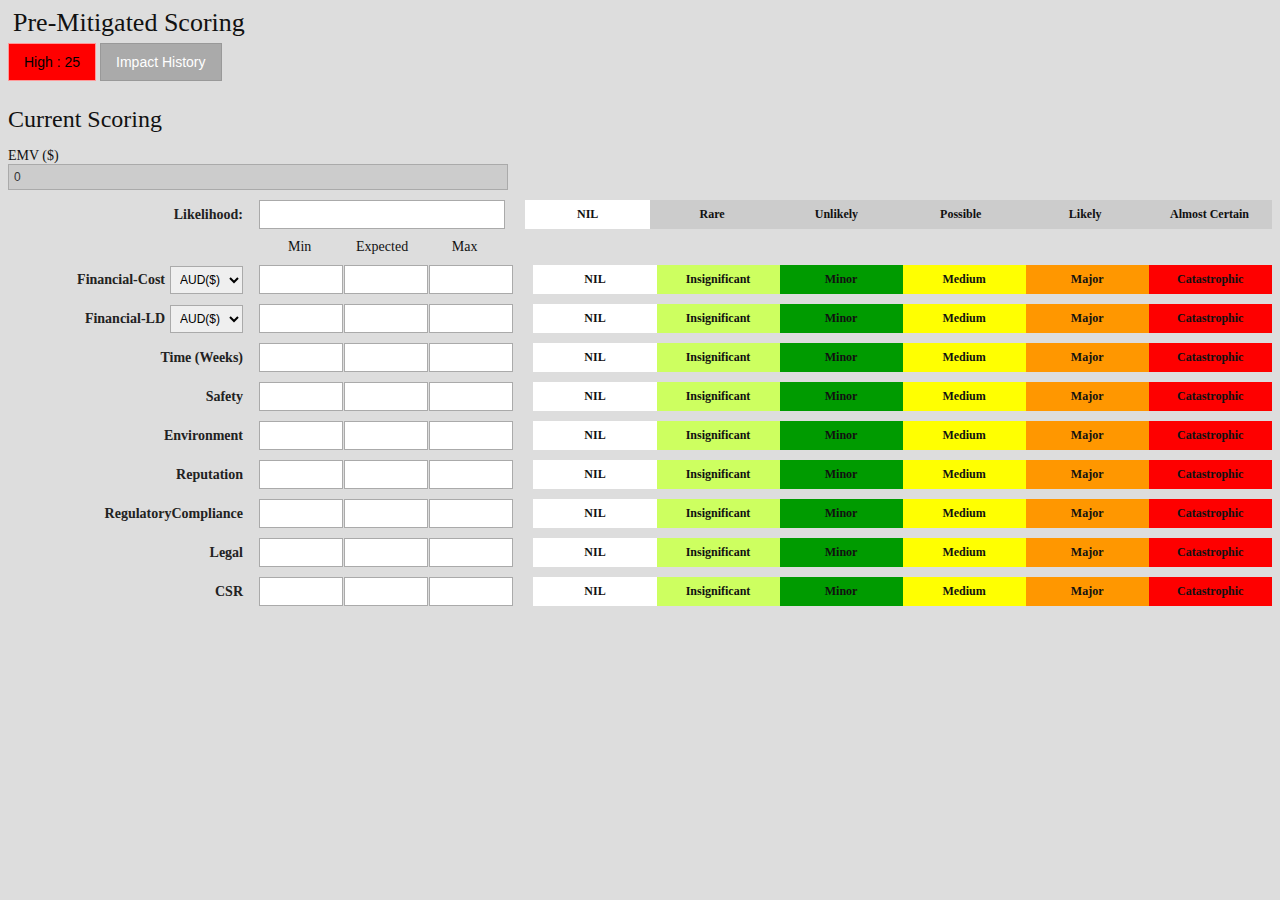
<file: no bootstrap/index.html>
<!DOCTYPE html>
<html>
<head>
	<meta charset="utf-8">
	<meta name="viewport" content="width=device-width, initial-scale=1">
	<title>Current Scoring</title>
	<link rel="stylesheet" type="text/css" href="./style.css">
</head>
<body>
<div>
	<p class="header-title">Pre-Mitigated Scoring</p>
	<div>
		<button class="header-btn error">High&nbsp;:&nbsp;25</button>
		<button class="header-btn grey">Impact History</button>
	</div>
	<p class="current-score-txt">Current Scoring</p>
	<div>
		<label class="header-label">EMV ($)</label>
		<input  class="header-input" type="number" value="0" />
	</div>
	<div class="row-wraper">
		<div class="row-left">
			<div class="label-wrap">
				<p>Likelihood:</p>
			</div>
			<div class="input-wrap first-row">
				<input type="number" />
			</div>
		</div>
		<div class="row-right">
			<label>
				<input type="radio" name="likelihood" />
				<span class="btn-blank">NIL</span>
			</label>
			<label>
				<input type="radio" name="likelihood" />
				<span class="btn-grey">Rare</span>
			</label>
			<label>
				<input type="radio" name="likelihood" />
				<span class="btn-grey">Unlikely</span>
			</label>
			<label>
				<input type="radio" name="likelihood" />
				<span class="btn-grey">Possible</span>
			</label>
			<label>
				<input type="radio" name="likelihood" />
				<span class="btn-grey">Likely</span>
			</label>
			<label>
				<input type="radio" name="likelihood" />
				<span class="btn-grey">Almost Certain</span>
			</label>
		</div>
	</div>

	<div class="row-wraper">
		<div class="row-left">
			<div class="label-wrap">
			</div>
			<div class="input-wrap">
				<span class="min-max">Min</span>
				<span class="min-max">Expected</span>
				<span class="min-max">Max</span>
			</div>
		</div>
		<div class="row-right">
		</div>
	</div>

	<div class="row-wraper">
		<div class="row-left">
			<div class="label-wrap">
				<p>Financial-Cost</p>
				<select>
					<option>AUD($)</option>
					<option>USD($)</option>
					<option>EUR($)</option>
					<option>GBP($)</option>
				</select>
			</div>
			<div class="input-wrap">
				<input type="number" />
				<input type="number" />
				<input type="number" />
			</div>
		</div>
		<div class="row-right">
			<label>
				<input type="radio" name="financial-cost" />
				<span class="btn-blank">NIL</span>
			</label>
			<label>
				<input type="radio" name="financial-cost" />
				<span class="btn-success">Insignificant</span>
			</label>
			<label>
				<input type="radio" name="financial-cost" />
				<span class="btn-green">Minor</span>
			</label>
			<label>
				<input type="radio" name="financial-cost" />
				<span class="btn-warning">Medium</span>
			</label>
			<label>
				<input type="radio" name="financial-cost" />
				<span class="btn-orange">Major</span>
			</label>
			<label>
				<input type="radio" name="financial-cost" />
				<span class="btn-error">Catastrophic</span>
			</label>
		</div>
	</div>
	
	<div class="row-wraper">
		<div class="row-left">
			<div class="label-wrap">
				<p>Financial-LD</p>
				<select>
					<option>AUD($)</option>
					<option>USD($)</option>
					<option>EUR($)</option>
					<option>GBP($)</option>
				</select>
			</div>
			<div class="input-wrap">
				<input type="number" />
				<input type="number" />
				<input type="number" />
			</div>
		</div>
		<div class="row-right">
			<label>
				<input type="radio" name="financial-ld" />
				<span class="btn-blank">NIL</span>
			</label>
			<label>
				<input type="radio" name="financial-ld" />
				<span class="btn-success">Insignificant</span>
			</label>
			<label>
				<input type="radio" name="financial-ld" />
				<span class="btn-green">Minor</span>
			</label>
			<label>
				<input type="radio" name="financial-ld" />
				<span class="btn-warning">Medium</span>
			</label>
			<label>
				<input type="radio" name="financial-ld" />
				<span class="btn-orange">Major</span>
			</label>
			<label>
				<input type="radio" name="financial-ld" />
				<span class="btn-error">Catastrophic</span>
			</label>
		</div>
	</div>
	
	<div class="row-wraper">
		<div class="row-left">
			<div class="label-wrap">
				<p>Time (Weeks)</p>
			</div>
			<div class="input-wrap">
				<input type="number" />
				<input type="number" />
				<input type="number" />
			</div>
		</div>
		<div class="row-right">
			<label>
				<input type="radio" name="time-weeks" />
				<span class="btn-blank">NIL</span>
			</label>
			<label>
				<input type="radio" name="time-weeks" />
				<span class="btn-success">Insignificant</span>
			</label>
			<label>
				<input type="radio" name="time-weeks" />
				<span class="btn-green">Minor</span>
			</label>
			<label>
				<input type="radio" name="time-weeks" />
				<span class="btn-warning">Medium</span>
			</label>
			<label>
				<input type="radio" name="time-weeks" />
				<span class="btn-orange">Major</span>
			</label>
			<label>
				<input type="radio" name="time-weeks" />
				<span class="btn-error">Catastrophic</span>
			</label>
		</div>
	</div>
	
	<div class="row-wraper">
		<div class="row-left">
			<div class="label-wrap">
				<p>Safety</p>
			</div>
			<div class="input-wrap">
				<input type="number" />
				<input type="number" />
				<input type="number" />
			</div>
		</div>
		<div class="row-right">
			<label>
				<input type="radio" name="safety" />
				<span class="btn-blank">NIL</span>
			</label>
			<label>
				<input type="radio" name="safety" />
				<span class="btn-success">Insignificant</span>
			</label>
			<label>
				<input type="radio" name="safety" />
				<span class="btn-green">Minor</span>
			</label>
			<label>
				<input type="radio" name="safety" />
				<span class="btn-warning">Medium</span>
			</label>
			<label>
				<input type="radio" name="safety" />
				<span class="btn-orange">Major</span>
			</label>
			<label>
				<input type="radio" name="safety" />
				<span class="btn-error">Catastrophic</span>
			</label>
		</div>
	</div>
	
	<div class="row-wraper">
		<div class="row-left">
			<div class="label-wrap">
				<p>Environment</p>
			</div>
			<div class="input-wrap">
				<input type="number" />
				<input type="number" />
				<input type="number" />
			</div>
		</div>
		<div class="row-right">
			<label>
				<input type="radio" name="environment" />
				<span class="btn-blank">NIL</span>
			</label>
			<label>
				<input type="radio" name="environment" />
				<span class="btn-success">Insignificant</span>
			</label>
			<label>
				<input type="radio" name="environment" />
				<span class="btn-green">Minor</span>
			</label>
			<label>
				<input type="radio" name="environment" />
				<span class="btn-warning">Medium</span>
			</label>
			<label>
				<input type="radio" name="environment" />
				<span class="btn-orange">Major</span>
			</label>
			<label>
				<input type="radio" name="environment" />
				<span class="btn-error">Catastrophic</span>
			</label>
		</div>
	</div>
	
	<div class="row-wraper">
		<div class="row-left">
			<div class="label-wrap">
				<p>Reputation</p>
			</div>
			<div class="input-wrap">
				<input type="number" />
				<input type="number" />
				<input type="number" />
			</div>
		</div>
		<div class="row-right">
			<label>
				<input type="radio" name="reputation" />
				<span class="btn-blank">NIL</span>
			</label>
			<label>
				<input type="radio" name="reputation" />
				<span class="btn-success">Insignificant</span>
			</label>
			<label>
				<input type="radio" name="reputation" />
				<span class="btn-green">Minor</span>
			</label>
			<label>
				<input type="radio" name="reputation" />
				<span class="btn-warning">Medium</span>
			</label>
			<label>
				<input type="radio" name="reputation" />
				<span class="btn-orange">Major</span>
			</label>
			<label>
				<input type="radio" name="reputation" />
				<span class="btn-error">Catastrophic</span>
			</label>
		</div>
	</div>
	
	<div class="row-wraper">
		<div class="row-left">
			<div class="label-wrap">
				<p>RegulatoryCompliance</p>
			</div>
			<div class="input-wrap">
				<input type="number" />
				<input type="number" />
				<input type="number" />
			</div>
		</div>
		<div class="row-right">
			<label>
				<input type="radio" name="regulatory-compliance" />
				<span class="btn-blank">NIL</span>
			</label>
			<label>
				<input type="radio" name="regulatory-compliance" />
				<span class="btn-success">Insignificant</span>
			</label>
			<label>
				<input type="radio" name="regulatory-compliance" />
				<span class="btn-green">Minor</span>
			</label>
			<label>
				<input type="radio" name="regulatory-compliance" />
				<span class="btn-warning">Medium</span>
			</label>
			<label>
				<input type="radio" name="regulatory-compliance" />
				<span class="btn-orange">Major</span>
			</label>
			<label>
				<input type="radio" name="regulatory-compliance" />
				<span class="btn-error">Catastrophic</span>
			</label>
		</div>
	</div>
	
	<div class="row-wraper">
		<div class="row-left">
			<div class="label-wrap">
				<p>Legal</p>
			</div>
			<div class="input-wrap">
				<input type="number" />
				<input type="number" />
				<input type="number" />
			</div>
		</div>
		<div class="row-right">
			<label>
				<input type="radio" name="legal" />
				<span class="btn-blank">NIL</span>
			</label>
			<label>
				<input type="radio" name="legal" />
				<span class="btn-success">Insignificant</span>
			</label>
			<label>
				<input type="radio" name="legal" />
				<span class="btn-green">Minor</span>
			</label>
			<label>
				<input type="radio" name="legal" />
				<span class="btn-warning">Medium</span>
			</label>
			<label>
				<input type="radio" name="legal" />
				<span class="btn-orange">Major</span>
			</label>
			<label>
				<input type="radio" name="legal" />
				<span class="btn-error">Catastrophic</span>
			</label>
		</div>
	</div>
	
	<div class="row-wraper">
		<div class="row-left">
			<div class="label-wrap">
				<p>CSR</p>
			</div>
			<div class="input-wrap">
				<input type="number" />
				<input type="number" />
				<input type="number" />
			</div>
		</div>
		<div class="row-right">
			<label>
				<input type="radio" name="csr" />
				<span class="btn-blank">NIL</span>
			</label>
			<label>
				<input type="radio" name="csr" />
				<span class="btn-success">Insignificant</span>
			</label>
			<label>
				<input type="radio" name="csr" />
				<span class="btn-green">Minor</span>
			</label>
			<label>
				<input type="radio" name="csr" />
				<span class="btn-warning">Medium</span>
			</label>
			<label>
				<input type="radio" name="csr" />
				<span class="btn-orange">Major</span>
			</label>
			<label>
				<input type="radio" name="csr" />
				<span class="btn-error">Catastrophic</span>
			</label>
		</div>
	</div>
</div>
</body>
</html>
</file>
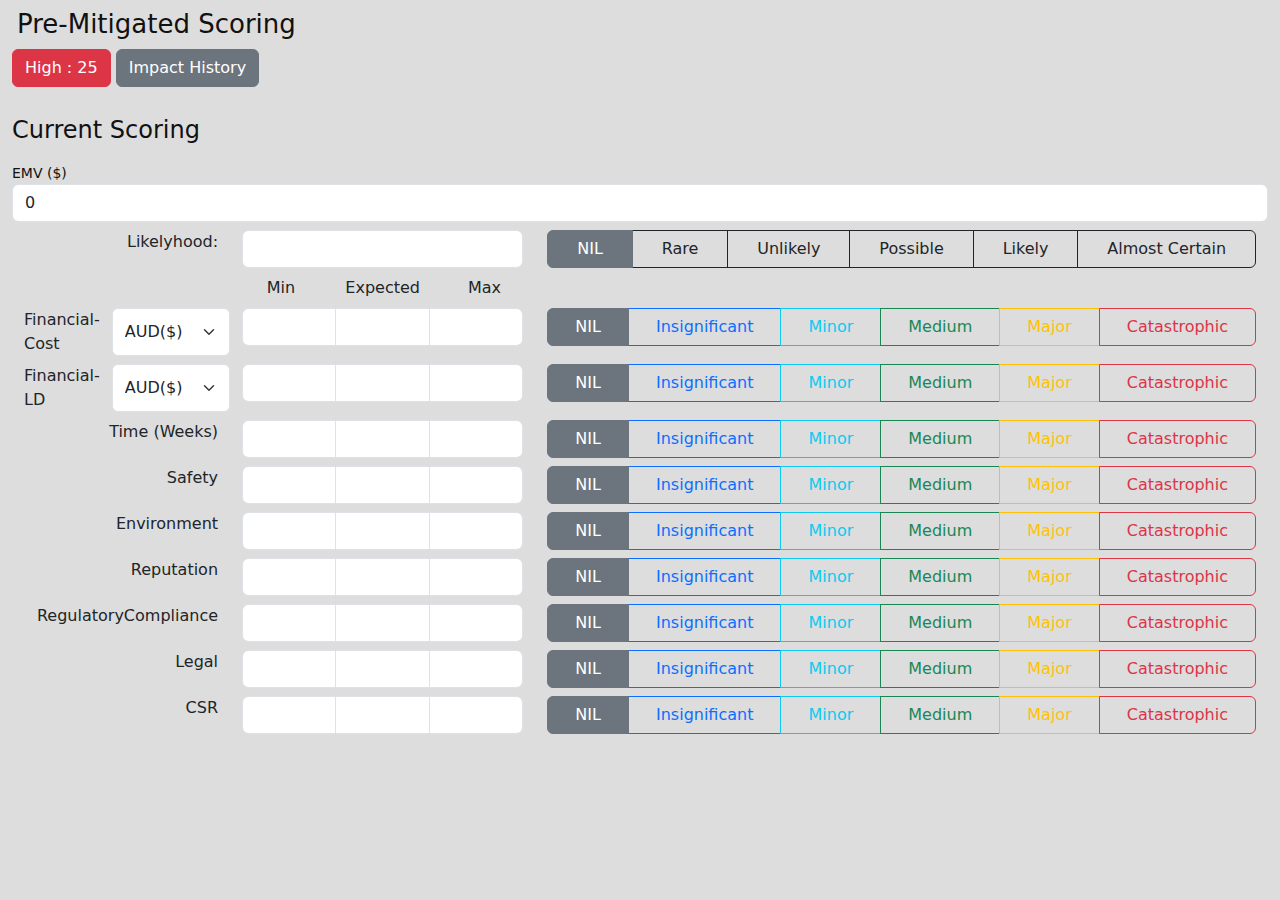
<file: using bootstrap/index.html>
<!DOCTYPE html>
<html>
<head>
	<meta charset="utf-8">
	<meta name="viewport" content="width=device-width, initial-scale=1">
	<title>Current Scoring</title>
	<link href="https://cdn.jsdelivr.net/npm/bootstrap@5.0.2/dist/css/bootstrap.min.css" rel="stylesheet">
	<script src="https://cdn.jsdelivr.net/npm/bootstrap@5.0.2/dist/js/bootstrap.bundle.min.js"></script>
	<link rel="stylesheet" type="text/css" href="./style.css">
</head>
<body>
<div class="container-fluid">
	<p class="header-title">Pre-Mitigated Scoring</p>
	<div>
		<button class="btn btn-danger">High&nbsp;:&nbsp;25</button>
		<button class="btn btn-secondary">Impact History</button>
	</div>
	<p class="current-score-txt">Current Scoring</p>
	<div>
		<label class="header-label">EMV ($)</label>
		<input  class="form-control" type="number" value="0" />
	</div>
	<div class="container-fluid">

		<div class="row mt-2">
			<div class="col-lg-5">
				<div class="row">
					<div class="col-md-5">
						<p class="text-md-end text-start">Likelyhood: </p>
					</div>
					<div class="col-md-7">
						<div class="input-group">
							<input type="text" class="form-control">
						</div>
					</div>
				</div>
			</div>
			<div class="col-lg-7">
				<div class="btn-group" role="group" aria-label="Basic radio toggle button group">
					<input type="radio" class="btn-check" name="likelyhood-btnradio" id="likelyhood-btnradio1" autocomplete="off" checked>
					<label class="btn btn-outline-secondary" for="likelyhood-btnradio1">NIL</label>

					<input type="radio" class="btn-check" name="likelyhood-btnradio" id="likelyhood-btnradio2" autocomplete="off">
					<label class="btn btn-outline-dark" for="likelyhood-btnradio2">Rare</label>

					<input type="radio" class="btn-check" name="likelyhood-btnradio" id="likelyhood-btnradio3" autocomplete="off">
					<label class="btn btn-outline-dark" for="likelyhood-btnradio3">Unlikely</label>

					<input type="radio" class="btn-check" name="likelyhood-btnradio" id="likelyhood-btnradio4" autocomplete="off">
					<label class="btn btn-outline-dark" for="likelyhood-btnradio4">Possible</label>

					<input type="radio" class="btn-check" name="likelyhood-btnradio" id="likelyhood-btnradio5" autocomplete="off">
					<label class="btn btn-outline-dark" for="likelyhood-btnradio5">Likely</label>

					<input type="radio" class="btn-check" name="likelyhood-btnradio" id="likelyhood-btnradio6" autocomplete="off">
					<label class="btn btn-outline-dark" for="likelyhood-btnradio6">Almost Certain</label>
				</div>
			</div>
		</div>

		<div class="row mt-2">
			<div class="col-lg-5">
				<div class="row">
					<div class="col-md-5">
					</div>
					<div class="col-md-7">
						<div class="row text-center">
							<div class="col">Min</div>
							<div class="col">Expected</div>
							<div class="col">Max</div>
						</div>
					</div>
				</div>
			</div>
		</div>

		<div class="row mt-2">
			<div class="col-lg-5">
				<div class="row">
					<div class="col-md-5">
						<div class="row">
							<p class="col">Financial-Cost</p>
							<select class="form-select col">
								<option>AUD($)</option>
								<option>USD($)</option>
								<option>EUR($)</option>
								<option>GBP($)</option>
							</select>
						</div>
					</div>
					<div class="col-md-7">
						<div class="input-group">
							<input type="text" class="form-control">
						  	<input type="text" class="form-control">
						  	<input type="text" class="form-control">
						</div>
					</div>
				</div>
			</div>
			<div class="col-lg-7">
				<div class="btn-group" role="group" aria-label="Basic radio toggle button group">
					<input type="radio" class="btn-check" name="financial-cost-btnradio" id="financial-cost-btnradio1" autocomplete="off" checked>
					<label class="btn btn-outline-secondary" for="financial-cost-btnradio1">NIL</label>

					<input type="radio" class="btn-check" name="financial-cost-btnradio" id="financial-cost-btnradio2" autocomplete="off">
					<label class="btn btn-outline-primary" for="financial-cost-btnradio2">Insignificant</label>

					<input type="radio" class="btn-check" name="financial-cost-btnradio" id="financial-cost-btnradio3" autocomplete="off">
					<label class="btn btn-outline-info" for="financial-cost-btnradio3">Minor</label>

					<input type="radio" class="btn-check" name="financial-cost-btnradio" id="financial-cost-btnradio4" autocomplete="off">
					<label class="btn btn-outline-success" for="financial-cost-btnradio4">Medium</label>

					<input type="radio" class="btn-check" name="financial-cost-btnradio" id="financial-cost-btnradio5" autocomplete="off">
					<label class="btn btn-outline-warning" for="financial-cost-btnradio5">Major</label>

					<input type="radio" class="btn-check" name="financial-cost-btnradio" id="financial-cost-btnradio6" autocomplete="off">
					<label class="btn btn-outline-danger" for="financial-cost-btnradio6">Catastrophic</label>
				</div>
			</div>
		</div>

		<div class="row mt-2">
			<div class="col-lg-5">
				<div class="row">
					<div class="col-md-5">
						<div class="row">
							<p class="col">Financial-LD</p>
							<select class="form-select col">
								<option>AUD($)</option>
								<option>USD($)</option>
								<option>EUR($)</option>
								<option>GBP($)</option>
							</select>
						</div>
					</div>
					<div class="col-md-7">
						<div class="input-group">
							<input type="text" class="form-control">
						  	<input type="text" class="form-control">
						  	<input type="text" class="form-control">
						</div>
					</div>
				</div>
			</div>
			<div class="col-lg-7">
				<div class="btn-group" role="group" aria-label="Basic radio toggle button group">
					<input type="radio" class="btn-check" name="financial-ld-btnradio" id="financial-ld-btnradio1" autocomplete="off" checked>
					<label class="btn btn-outline-secondary" for="financial-ld-btnradio1">NIL</label>

					<input type="radio" class="btn-check" name="financial-ld-btnradio" id="financial-ld-btnradio2" autocomplete="off">
					<label class="btn btn-outline-primary" for="financial-ld-btnradio2">Insignificant</label>

					<input type="radio" class="btn-check" name="financial-ld-btnradio" id="financial-ld-btnradio3" autocomplete="off">
					<label class="btn btn-outline-info" for="financial-ld-btnradio3">Minor</label>

					<input type="radio" class="btn-check" name="financial-ld-btnradio" id="financial-ld-btnradio4" autocomplete="off">
					<label class="btn btn-outline-success" for="financial-ld-btnradio4">Medium</label>

					<input type="radio" class="btn-check" name="financial-ld-btnradio" id="financial-ld-btnradio5" autocomplete="off">
					<label class="btn btn-outline-warning" for="financial-ld-btnradio5">Major</label>

					<input type="radio" class="btn-check" name="financial-ld-btnradio" id="financial-ld-btnradio6" autocomplete="off">
					<label class="btn btn-outline-danger" for="financial-ld-btnradio6">Catastrophic</label>
				</div>
			</div>
		</div>

		<div class="row mt-2">
			<div class="col-lg-5">
				<div class="row">
					<div class="col-md-5">
						<p class="text-md-end text-start">Time (Weeks)</p>
					</div>
					<div class="col-md-7">
						<div class="input-group">
							<input type="text" class="form-control">
						  	<input type="text" class="form-control">
						  	<input type="text" class="form-control">
						</div>
					</div>
				</div>
			</div>
			<div class="col-lg-7">
				<div class="btn-group" role="group" aria-label="Basic radio toggle button group">
					<input type="radio" class="btn-check" name="time-weeks-btnradio" id="time-weeks-btnradio1" autocomplete="off" checked>
					<label class="btn btn-outline-secondary" for="time-weeks-btnradio1">NIL</label>

					<input type="radio" class="btn-check" name="time-weeks-btnradio" id="time-weeks-btnradio2" autocomplete="off">
					<label class="btn btn-outline-primary" for="time-weeks-btnradio2">Insignificant</label>

					<input type="radio" class="btn-check" name="time-weeks-btnradio" id="time-weeks-btnradio3" autocomplete="off">
					<label class="btn btn-outline-info" for="time-weeks-btnradio3">Minor</label>

					<input type="radio" class="btn-check" name="time-weeks-btnradio" id="time-weeks-btnradio4" autocomplete="off">
					<label class="btn btn-outline-success" for="time-weeks-btnradio4">Medium</label>

					<input type="radio" class="btn-check" name="time-weeks-btnradio" id="time-weeks-btnradio5" autocomplete="off">
					<label class="btn btn-outline-warning" for="time-weeks-btnradio5">Major</label>

					<input type="radio" class="btn-check" name="time-weeks-btnradio" id="time-weeks-btnradio6" autocomplete="off">
					<label class="btn btn-outline-danger" for="time-weeks-btnradio6">Catastrophic</label>
				</div>
			</div>
		</div>

		<div class="row mt-2">
			<div class="col-lg-5">
				<div class="row">
					<div class="col-md-5">
						<p class="text-md-end text-start">Safety</p>
					</div>
					<div class="col-md-7">
						<div class="input-group">
							<input type="text" class="form-control">
						  	<input type="text" class="form-control">
						  	<input type="text" class="form-control">
						</div>
					</div>
				</div>
			</div>
			<div class="col-lg-7">
				<div class="btn-group" role="group" aria-label="Basic radio toggle button group">
					<input type="radio" class="btn-check" name="safety-btnradio" id="safety-btnradio1" autocomplete="off" checked>
					<label class="btn btn-outline-secondary" for="safety-btnradio1">NIL</label>

					<input type="radio" class="btn-check" name="safety-btnradio" id="safety-btnradio2" autocomplete="off">
					<label class="btn btn-outline-primary" for="safety-btnradio2">Insignificant</label>

					<input type="radio" class="btn-check" name="safety-btnradio" id="safety-btnradio3" autocomplete="off">
					<label class="btn btn-outline-info" for="safety-btnradio3">Minor</label>

					<input type="radio" class="btn-check" name="safety-btnradio" id="safety-btnradio4" autocomplete="off">
					<label class="btn btn-outline-success" for="safety-btnradio4">Medium</label>

					<input type="radio" class="btn-check" name="safety-btnradio" id="safety-btnradio5" autocomplete="off">
					<label class="btn btn-outline-warning" for="safety-btnradio5">Major</label>

					<input type="radio" class="btn-check" name="safety-btnradio" id="safety-btnradio6" autocomplete="off">
					<label class="btn btn-outline-danger" for="safety-btnradio6">Catastrophic</label>
				</div>
			</div>
		</div>

		<div class="row mt-2">
			<div class="col-lg-5">
				<div class="row">
					<div class="col-md-5">
						<p class="text-md-end text-start">Environment</p>
					</div>
					<div class="col-md-7">
						<div class="input-group">
							<input type="text" class="form-control">
						  	<input type="text" class="form-control">
						  	<input type="text" class="form-control">
						</div>
					</div>
				</div>
			</div>
			<div class="col-lg-7">
				<div class="btn-group" role="group" aria-label="Basic radio toggle button group">
					<input type="radio" class="btn-check" name="environment-btnradio" id="environment-btnradio1" autocomplete="off" checked>
					<label class="btn btn-outline-secondary" for="environment-btnradio1">NIL</label>

					<input type="radio" class="btn-check" name="environment-btnradio" id="environment-btnradio2" autocomplete="off">
					<label class="btn btn-outline-primary" for="environment-btnradio2">Insignificant</label>

					<input type="radio" class="btn-check" name="environment-btnradio" id="environment-btnradio3" autocomplete="off">
					<label class="btn btn-outline-info" for="environment-btnradio3">Minor</label>

					<input type="radio" class="btn-check" name="environment-btnradio" id="environment-btnradio4" autocomplete="off">
					<label class="btn btn-outline-success" for="environment-btnradio4">Medium</label>

					<input type="radio" class="btn-check" name="environment-btnradio" id="environment-btnradio5" autocomplete="off">
					<label class="btn btn-outline-warning" for="environment-btnradio5">Major</label>

					<input type="radio" class="btn-check" name="environment-btnradio" id="environment-btnradio6" autocomplete="off">
					<label class="btn btn-outline-danger" for="environment-btnradio6">Catastrophic</label>
				</div>
			</div>
		</div>

		<div class="row mt-2">
			<div class="col-lg-5">
				<div class="row">
					<div class="col-md-5">
						<p class="text-md-end text-start">Reputation</p>
					</div>
					<div class="col-md-7">
						<div class="input-group">
							<input type="text" class="form-control">
						  	<input type="text" class="form-control">
						  	<input type="text" class="form-control">
						</div>
					</div>
				</div>
			</div>
			<div class="col-lg-7">
				<div class="btn-group" role="group" aria-label="Basic radio toggle button group">
					<input type="radio" class="btn-check" name="reputation-btnradio" id="reputation-btnradio1" autocomplete="off" checked>
					<label class="btn btn-outline-secondary" for="reputation-btnradio1">NIL</label>

					<input type="radio" class="btn-check" name="reputation-btnradio" id="reputation-btnradio2" autocomplete="off">
					<label class="btn btn-outline-primary" for="reputation-btnradio2">Insignificant</label>

					<input type="radio" class="btn-check" name="reputation-btnradio" id="reputation-btnradio3" autocomplete="off">
					<label class="btn btn-outline-info" for="reputation-btnradio3">Minor</label>

					<input type="radio" class="btn-check" name="reputation-btnradio" id="reputation-btnradio4" autocomplete="off">
					<label class="btn btn-outline-success" for="reputation-btnradio4">Medium</label>

					<input type="radio" class="btn-check" name="reputation-btnradio" id="reputation-btnradio5" autocomplete="off">
					<label class="btn btn-outline-warning" for="reputation-btnradio5">Major</label>

					<input type="radio" class="btn-check" name="reputation-btnradio" id="reputation-btnradio6" autocomplete="off">
					<label class="btn btn-outline-danger" for="reputation-btnradio6">Catastrophic</label>
				</div>
			</div>
		</div>

		<div class="row mt-2">
			<div class="col-lg-5">
				<div class="row">
					<div class="col-md-5">
						<p class="text-md-end text-start">RegulatoryCompliance</p>
					</div>
					<div class="col-md-7">
						<div class="input-group">
							<input type="text" class="form-control">
						  	<input type="text" class="form-control">
						  	<input type="text" class="form-control">
						</div>
					</div>
				</div>
			</div>
			<div class="col-lg-7">
				<div class="btn-group" role="group" aria-label="Basic radio toggle button group">
					<input type="radio" class="btn-check" name="regulatory-compliance-btnradio" id="regulatory-compliance-btnradio1" autocomplete="off" checked>
					<label class="btn btn-outline-secondary" for="regulatory-compliance-btnradio1">NIL</label>

					<input type="radio" class="btn-check" name="regulatory-compliance-btnradio" id="regulatory-compliance-btnradio2" autocomplete="off">
					<label class="btn btn-outline-primary" for="regulatory-compliance-btnradio2">Insignificant</label>

					<input type="radio" class="btn-check" name="regulatory-compliance-btnradio" id="regulatory-compliance-btnradio3" autocomplete="off">
					<label class="btn btn-outline-info" for="regulatory-compliance-btnradio3">Minor</label>

					<input type="radio" class="btn-check" name="regulatory-compliance-btnradio" id="regulatory-compliance-btnradio4" autocomplete="off">
					<label class="btn btn-outline-success" for="regulatory-compliance-btnradio4">Medium</label>

					<input type="radio" class="btn-check" name="regulatory-compliance-btnradio" id="regulatory-compliance-btnradio5" autocomplete="off">
					<label class="btn btn-outline-warning" for="regulatory-compliance-btnradio5">Major</label>

					<input type="radio" class="btn-check" name="regulatory-compliance-btnradio" id="regulatory-compliance-btnradio6" autocomplete="off">
					<label class="btn btn-outline-danger" for="regulatory-compliance-btnradio6">Catastrophic</label>
				</div>
			</div>
		</div>

		<div class="row mt-2">
			<div class="col-lg-5">
				<div class="row">
					<div class="col-md-5">
						<p class="text-md-end text-start">Legal</p>
					</div>
					<div class="col-md-7">
						<div class="input-group">
							<input type="text" class="form-control">
						  	<input type="text" class="form-control">
						  	<input type="text" class="form-control">
						</div>
					</div>
				</div>
			</div>
			<div class="col-lg-7">
				<div class="btn-group" role="group" aria-label="Basic radio toggle button group">
					<input type="radio" class="btn-check" name="legal-btnradio" id="legal-btnradio1" autocomplete="off" checked>
					<label class="btn btn-outline-secondary" for="legal-btnradio1">NIL</label>

					<input type="radio" class="btn-check" name="legal-btnradio" id="legal-btnradio2" autocomplete="off">
					<label class="btn btn-outline-primary" for="legal-btnradio2">Insignificant</label>

					<input type="radio" class="btn-check" name="legal-btnradio" id="legal-btnradio3" autocomplete="off">
					<label class="btn btn-outline-info" for="legal-btnradio3">Minor</label>

					<input type="radio" class="btn-check" name="legal-btnradio" id="legal-btnradio4" autocomplete="off">
					<label class="btn btn-outline-success" for="legal-btnradio4">Medium</label>

					<input type="radio" class="btn-check" name="legal-btnradio" id="legal-btnradio5" autocomplete="off">
					<label class="btn btn-outline-warning" for="legal-btnradio5">Major</label>

					<input type="radio" class="btn-check" name="legal-btnradio" id="legal-btnradio6" autocomplete="off">
					<label class="btn btn-outline-danger" for="legal-btnradio6">Catastrophic</label>
				</div>
			</div>
		</div>

		<div class="row mt-2">
			<div class="col-lg-5">
				<div class="row">
					<div class="col-md-5">
						<p class="text-md-end text-start">CSR</p>
					</div>
					<div class="col-md-7">
						<div class="input-group">
							<input type="text" class="form-control">
						  	<input type="text" class="form-control">
						  	<input type="text" class="form-control">
						</div>
					</div>
				</div>
			</div>
			<div class="col-lg-7">
				<div class="btn-group" role="group" aria-label="Basic radio toggle button group">
					<input type="radio" class="btn-check" name="csr-btnradio" id="csr-btnradio1" autocomplete="off" checked>
					<label class="btn btn-outline-secondary" for="csr-btnradio1">NIL</label>

					<input type="radio" class="btn-check" name="csr-btnradio" id="csr-btnradio2" autocomplete="off">
					<label class="btn btn-outline-primary" for="csr-btnradio2">Insignificant</label>

					<input type="radio" class="btn-check" name="csr-btnradio" id="csr-btnradio3" autocomplete="off">
					<label class="btn btn-outline-info" for="csr-btnradio3">Minor</label>

					<input type="radio" class="btn-check" name="csr-btnradio" id="csr-btnradio4" autocomplete="off">
					<label class="btn btn-outline-success" for="csr-btnradio4">Medium</label>

					<input type="radio" class="btn-check" name="csr-btnradio" id="csr-btnradio5" autocomplete="off">
					<label class="btn btn-outline-warning" for="csr-btnradio5">Major</label>

					<input type="radio" class="btn-check" name="csr-btnradio" id="csr-btnradio6" autocomplete="off">
					<label class="btn btn-outline-danger" for="csr-btnradio6">Catastrophic</label>
				</div>
			</div>
		</div>


	</div>
</div>
</body>
</html>
</file>
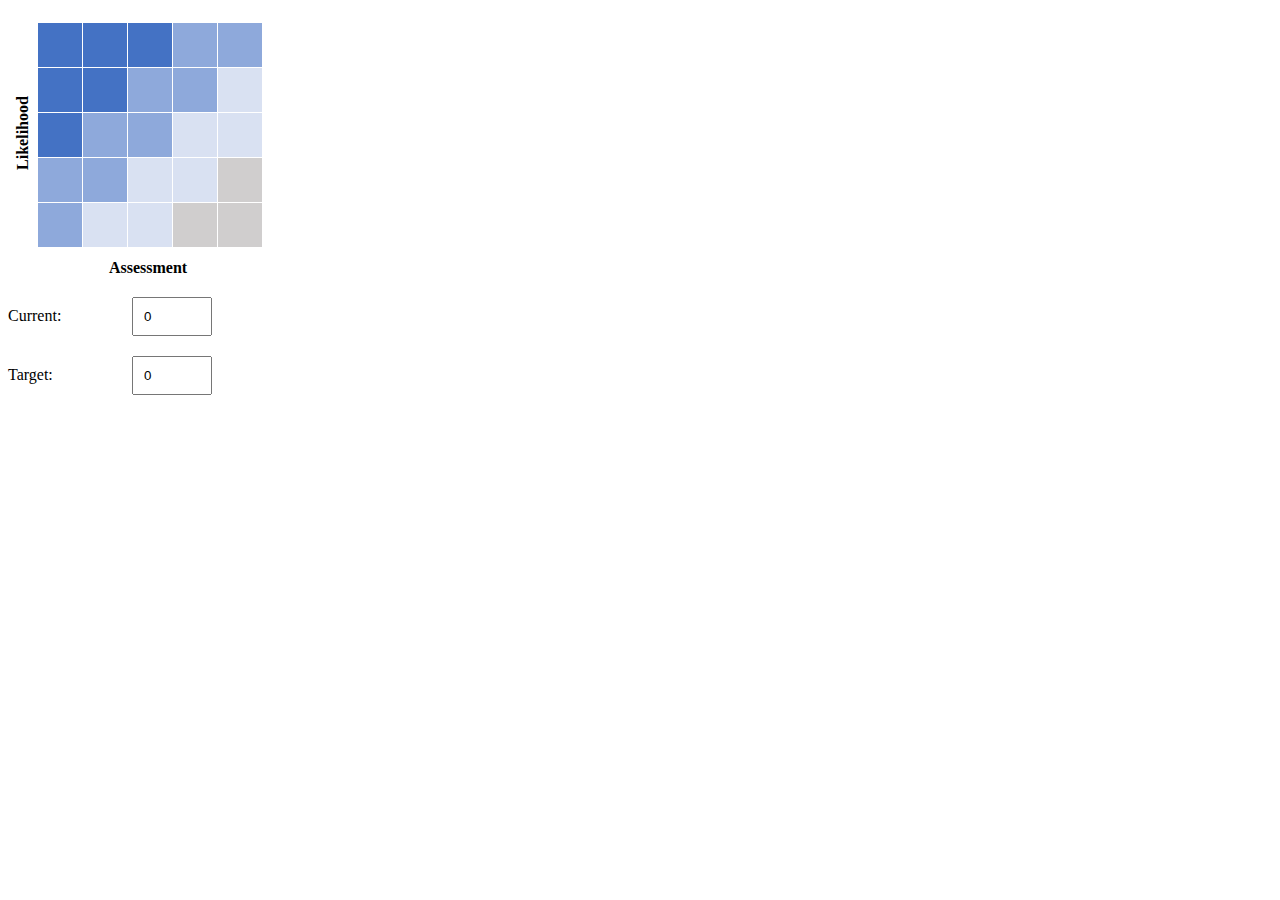
<file: diagram.html>
<!DOCTYPE html>
<html>
<head>
  <meta charset="utf-8">
  <meta name="viewport" content="width=device-width, initial-scale=1">
  <title>Matrix</title>
  <style type="text/css">
    form div{
      padding: 10px 0;
    }
    form div input{
      padding: 10px;
      margin-left: 20px;
    }
    form label{
      display: inline-block;
      width: 100px;
    }
  </style>
</head>
<body>
<field-pid-chart id="field_87_object" class="ng-star-inserted"
  ><div class="row ng-star-inserted">
    <div id="threatPid" class="col-sm-6 ng-star-inserted">
      <pid-chart2 width="275" height="275"
        ><pid-chart
          config="vm.config"
          data="vm.data"
          type="vm.type"
          width="vm.width"
          height="vm.height"
          on-click="vm.onClick()"
          xlabel="Assessment"
          ylabel="Likelihood"
          class="ng-scope ng-isolate-scope"
        ></pid-chart></pid-chart2
      ><svg width="275" height="275" align="right">
        <g>
          <rect width="44" height="44" x="30" y="195" fill="#8ea9db"></rect>
          <rect width="44" height="44" x="75" y="195" fill="#d9e1f2"></rect>
          <rect width="44" height="44" x="120" y="195" fill="#d9e1f2"></rect>
          <rect width="44" height="44" x="165" y="195" fill="#d0cece"></rect>
          <rect width="44" height="44" x="210" y="195" fill="#d0cece"></rect>
          <rect width="44" height="44" x="30" y="150" fill="#8ea9db"></rect>
          <rect width="44" height="44" x="75" y="150" fill="#8ea9db"></rect>
          <rect width="44" height="44" x="120" y="150" fill="#d9e1f2"></rect>
          <rect width="44" height="44" x="165" y="150" fill="#d9e1f2"></rect>
          <rect width="44" height="44" x="210" y="150" fill="#d0cece"></rect>
          <rect width="44" height="44" x="30" y="105" fill="#4472c4"></rect>
          <rect width="44" height="44" x="75" y="105" fill="#8ea9db"></rect>
          <rect width="44" height="44" x="120" y="105" fill="#8ea9db"></rect>
          <rect width="44" height="44" x="165" y="105" fill="#d9e1f2"></rect>
          <rect width="44" height="44" x="210" y="105" fill="#d9e1f2"></rect>
          <rect width="44" height="44" x="30" y="60" fill="#4472c4"></rect>
          <rect width="44" height="44" x="75" y="60" fill="#4472c4"></rect>
          <rect width="44" height="44" x="120" y="60" fill="#8ea9db"></rect>
          <rect width="44" height="44" x="165" y="60" fill="#8ea9db"></rect>
          <rect width="44" height="44" x="210" y="60" fill="#d9e1f2"></rect>
          <rect width="44" height="44" x="30" y="15" fill="#4472c4"></rect>
          <rect width="44" height="44" x="75" y="15" fill="#4472c4"></rect>
          <rect width="44" height="44" x="120" y="15" fill="#4472c4"></rect>
          <rect width="44" height="44" x="165" y="15" fill="#8ea9db"></rect>
          <rect width="44" height="44" x="210" y="15" fill="#8ea9db"></rect>
          <text x="140" y="265" fill="#000000" style="text-anchor: middle; font-weight: bold">
            Assessment
          </text>
          <text x="110" y="110" fill="#000000" transform="translate(-90,235) rotate(-90)" style="text-anchor: middle; font-weight: bold">
            Likelihood
          </text>
          <marker id="arrow" viewBox="0 -5 10 10" refX="9.4" refY="0" markerWidth="8.8" markerHeight="8.8" orient="auto">
            <path d="M0,-5L10,0L0,5"></path>
          </marker>
          <marker id="arrow" viewBox="0 -5 10 10" refX="9.4" refY="0" markerWidth="8.8" markerHeight="8.8" orient="auto">
            <path d="M0,-5L10,0L0,5"></path>
          </marker>
          <marker id="arrow" viewBox="0 -5 10 10" refX="9.4" refY="0" markerWidth="8.8" markerHeight="8.8" orient="auto">
            <path d="M0,-5L10,0L0,5"></path>
          </marker>
          <marker id="arrow" viewBox="0 -5 10 10" refX="9.4" refY="0" markerWidth="8.8" markerHeight="8.8" orient="auto">
            <path d="M0,-5L10,0L0,5"></path>
          </marker>
          <marker id="arrow" viewBox="0 -5 10 10" refX="9.4" refY="0" markerWidth="8.8" markerHeight="8.8" orient="auto">
            <path d="M0,-5L10,0L0,5"></path>
          </marker>
          <marker id="arrow" viewBox="0 -5 10 10" refX="9.4" refY="0" markerWidth="8.8" markerHeight="8.8" orient="auto">
            <path d="M0,-5L10,0L0,5"></path>
          </marker>
          <marker id="arrow" viewBox="0 -5 10 10" refX="9.4" refY="0" markerWidth="8.8" markerHeight="8.8" orient="auto">
            <path d="M0,-5L10,0L0,5"></path>
          </marker>
          <marker id="arrow" viewBox="0 -5 10 10" refX="9.4" refY="0" markerWidth="8.8" markerHeight="8.8" orient="auto">
            <path d="M0,-5L10,0L0,5"></path>
          </marker>
          <marker id="arrow" viewBox="0 -5 10 10" refX="9.4" refY="0" markerWidth="8.8" markerHeight="8.8" orient="auto">
            <path d="M0,-5L10,0L0,5"></path>
          </marker>
          <marker id="arrow" viewBox="0 -5 10 10" refX="9.4" refY="0" markerWidth="8.8" markerHeight="8.8" orient="auto">
            <path d="M0,-5L10,0L0,5"></path>
          </marker>
          <marker id="arrow" viewBox="0 -5 10 10" refX="9.4" refY="0" markerWidth="8.8" markerHeight="8.8" orient="auto">
            <path d="M0,-5L10,0L0,5"></path>
          </marker>
          <marker id="arrow" viewBox="0 -5 10 10" refX="9.4" refY="0" markerWidth="8.8" markerHeight="8.8" orient="auto">
            <path d="M0,-5L10,0L0,5"></path>
          </marker>
          <marker id="arrow" viewBox="0 -5 10 10" refX="9.4" refY="0" markerWidth="8.8" markerHeight="8.8" orient="auto">
            <path d="M0,-5L10,0L0,5"></path>
          </marker>
          <marker id="arrow" viewBox="0 -5 10 10" refX="9.4" refY="0" markerWidth="8.8" markerHeight="8.8" orient="auto">
            <path d="M0,-5L10,0L0,5"></path>
          </marker>
          <marker id="arrow" viewBox="0 -5 10 10" refX="9.4" refY="0" markerWidth="8.8" markerHeight="8.8" orient="auto">
            <path d="M0,-5L10,0L0,5"></path>
          </marker>
          <marker id="arrow" viewBox="0 -5 10 10" refX="9.4" refY="0" markerWidth="8.8" markerHeight="8.8" orient="auto">
            <path d="M0,-5L10,0L0,5"></path>
          </marker>
          <marker id="arrow" viewBox="0 -5 10 10" refX="9.4" refY="0" markerWidth="8.8" markerHeight="8.8" orient="auto">
            <path d="M0,-5L10,0L0,5"></path>
          </marker>
          <marker id="arrow" viewBox="0 -5 10 10" refX="9.4" refY="0" markerWidth="8.8" markerHeight="8.8" orient="auto">
            <path d="M0,-5L10,0L0,5"></path>
          </marker>
          <marker id="arrow" viewBox="0 -5 10 10" refX="9.4" refY="0" markerWidth="8.8" markerHeight="8.8" orient="auto">
            <path d="M0,-5L10,0L0,5"></path>
          </marker>
          <marker id="arrow" viewBox="0 -5 10 10" refX="9.4" refY="0" markerWidth="8.8" markerHeight="8.8" orient="auto">
            <path d="M0,-5L10,0L0,5"></path>
          </marker>
          <marker id="arrow" viewBox="0 -5 10 10" refX="9.4" refY="0" markerWidth="8.8" markerHeight="8.8" orient="auto">
            <path d="M0,-5L10,0L0,5"></path>
          </marker>
          <marker id="arrow" viewBox="0 -5 10 10" refX="9.4" refY="0" markerWidth="8.8" markerHeight="8.8" orient="auto">
            <path d="M0,-5L10,0L0,5"></path>
          </marker>
          <marker id="arrow" viewBox="0 -5 10 10" refX="9.4" refY="0" markerWidth="8.8" markerHeight="8.8" orient="auto">
            <path d="M0,-5L10,0L0,5"></path>
          </marker>
          <marker id="arrow" viewBox="0 -5 10 10" refX="9.4" refY="0" markerWidth="8.8" markerHeight="8.8" orient="auto">
            <path d="M0,-5L10,0L0,5"></path>
          </marker>
          <marker id="arrow" viewBox="0 -5 10 10" refX="9.4" refY="0" markerWidth="8.8" markerHeight="8.8" orient="auto">
            <path d="M0,-5L10,0L0,5"></path>
          </marker>
          <marker id="arrow" viewBox="0 -5 10 10" refX="9.4" refY="0" markerWidth="8.8" markerHeight="8.8" orient="auto">
            <path d="M0,-5L10,0L0,5"></path>
          </marker>
          <marker id="arrow" viewBox="0 -5 10 10" refX="9.4" refY="0" markerWidth="8.8" markerHeight="8.8" orient="auto">
            <path d="M0,-5L10,0L0,5"></path>
          </marker>
          <marker id="arrow" viewBox="0 -5 10 10" refX="9.4" refY="0" markerWidth="8.8" markerHeight="8.8" orient="auto">
            <path d="M0,-5L10,0L0,5"></path>
          </marker>
          <marker id="arrow" viewBox="0 -5 10 10" refX="9.4" refY="0" markerWidth="8.8" markerHeight="8.8" orient="auto">
            <path d="M0,-5L10,0L0,5"></path>
          </marker>
          <marker id="arrow" viewBox="0 -5 10 10" refX="9.4" refY="0" markerWidth="8.8" markerHeight="8.8" orient="auto">
            <path d="M0,-5L10,0L0,5"></path>
          </marker>
          <marker id="arrow" viewBox="0 -5 10 10" refX="9.4" refY="0" markerWidth="8.8" markerHeight="8.8" orient="auto">
            <path d="M0,-5L10,0L0,5"></path>
          </marker>
          <marker id="arrow" viewBox="0 -5 10 10" refX="9.4" refY="0" markerWidth="8.8" markerHeight="8.8" orient="auto">
            <path d="M0,-5L10,0L0,5"></path>
          </marker>
          <marker id="arrow" viewBox="0 -5 10 10" refX="9.4" refY="0" markerWidth="8.8" markerHeight="8.8" orient="auto">
            <path d="M0,-5L10,0L0,5"></path>
          </marker>
          <marker id="arrow" viewBox="0 -5 10 10" refX="9.4" refY="0" markerWidth="8.8" markerHeight="8.8" orient="auto">
            <path d="M0,-5L10,0L0,5"></path>
          </marker>
          <marker id="arrow" viewBox="0 -5 10 10" refX="9.4" refY="0" markerWidth="8.8" markerHeight="8.8" orient="auto">
            <path d="M0,-5L10,0L0,5"></path>
          </marker>
          <marker id="arrow" viewBox="0 -5 10 10" refX="9.4" refY="0" markerWidth="8.8" markerHeight="8.8" orient="auto">
            <path d="M0,-5L10,0L0,5"></path>
          </marker>
          <marker id="arrow" viewBox="0 -5 10 10" refX="9.4" refY="0" markerWidth="8.8" markerHeight="8.8" orient="auto">
            <path d="M0,-5L10,0L0,5"></path>
          </marker>
          <marker id="arrow" viewBox="0 -5 10 10" refX="9.4" refY="0" markerWidth="8.8" markerHeight="8.8" orient="auto">
            <path d="M0,-5L10,0L0,5"></path>
          </marker>
          <marker id="arrow" viewBox="0 -5 10 10" refX="9.4" refY="0" markerWidth="8.8" markerHeight="8.8" orient="auto">
            <path d="M0,-5L10,0L0,5"></path>
          </marker>
          <marker id="arrow" viewBox="0 -5 10 10" refX="9.4" refY="0" markerWidth="8.8" markerHeight="8.8" orient="auto">
            <path d="M0,-5L10,0L0,5"></path>
          </marker>
          <marker id="arrow" viewBox="0 -5 10 10" refX="9.4" refY="0" markerWidth="8.8" markerHeight="8.8" orient="auto">
            <path d="M0,-5L10,0L0,5"></path>
          </marker>
          <marker id="arrow" viewBox="0 -5 10 10" refX="9.4" refY="0" markerWidth="8.8" markerHeight="8.8" orient="auto">
            <path d="M0,-5L10,0L0,5"></path>
          </marker>
          <marker id="arrow" viewBox="0 -5 10 10" refX="9.4" refY="0" markerWidth="8.8" markerHeight="8.8" orient="auto">
            <path d="M0,-5L10,0L0,5"></path>
          </marker>
          <marker id="arrow" viewBox="0 -5 10 10" refX="9.4" refY="0" markerWidth="8.8" markerHeight="8.8" orient="auto">
            <path d="M0,-5L10,0L0,5"></path>
          </marker>
          <marker id="arrow" viewBox="0 -5 10 10" refX="9.4" refY="0" markerWidth="8.8" markerHeight="8.8" orient="auto">
            <path d="M0,-5L10,0L0,5"></path>
          </marker>
          <marker id="arrow" viewBox="0 -5 10 10" refX="9.4" refY="0" markerWidth="8.8" markerHeight="8.8" orient="auto">
            <path d="M0,-5L10,0L0,5"></path>
          </marker>
          <marker id="arrow" viewBox="0 -5 10 10" refX="9.4" refY="0" markerWidth="8.8" markerHeight="8.8" orient="auto">
            <path d="M0,-5L10,0L0,5"></path>
          </marker>
          <marker id="arrow" viewBox="0 -5 10 10" refX="9.4" refY="0" markerWidth="8.8" markerHeight="8.8" orient="auto">
            <path d="M0,-5L10,0L0,5"></path>
          </marker>
          <marker id="arrow" viewBox="0 -5 10 10" refX="9.4" refY="0" markerWidth="8.8" markerHeight="8.8" orient="auto">
            <path d="M0,-5L10,0L0,5"></path>
          </marker>
          <marker id="arrow" viewBox="0 -5 10 10" refX="9.4" refY="0" markerWidth="8.8" markerHeight="8.8" orient="auto">
            <path d="M0,-5L10,0L0,5"></path>
          </marker>
          <marker id="arrow" viewBox="0 -5 10 10" refX="9.4" refY="0" markerWidth="8.8" markerHeight="8.8" orient="auto">
            <path d="M0,-5L10,0L0,5"></path>
          </marker>
          <marker id="arrow" viewBox="0 -5 10 10" refX="9.4" refY="0" markerWidth="8.8" markerHeight="8.8" orient="auto">
            <path d="M0,-5L10,0L0,5"></path>
          </marker>
          <marker id="arrow" viewBox="0 -5 10 10" refX="9.4" refY="0" markerWidth="8.8" markerHeight="8.8" orient="auto">
            <path d="M0,-5L10,0L0,5"></path>
          </marker>
          <marker id="arrow" viewBox="0 -5 10 10" refX="9.4" refY="0" markerWidth="8.8" markerHeight="8.8" orient="auto">
            <path d="M0,-5L10,0L0,5"></path>
          </marker>
          <marker id="arrow" viewBox="0 -5 10 10" refX="9.4" refY="0" markerWidth="8.8" markerHeight="8.8" orient="auto">
            <path d="M0,-5L10,0L0,5"></path>
          </marker>
          <marker id="arrow" viewBox="0 -5 10 10" refX="9.4" refY="0" markerWidth="8.8" markerHeight="8.8" orient="auto">
            <path d="M0,-5L10,0L0,5"></path>
          </marker>
          <marker id="arrow" viewBox="0 -5 10 10" refX="9.4" refY="0" markerWidth="8.8" markerHeight="8.8" orient="auto">
            <path d="M0,-5L10,0L0,5"></path>
          </marker>
          <marker id="arrow" viewBox="0 -5 10 10" refX="9.4" refY="0" markerWidth="8.8" markerHeight="8.8" orient="auto">
            <path d="M0,-5L10,0L0,5"></path>
          </marker>
          <marker id="arrow" viewBox="0 -5 10 10" refX="9.4" refY="0" markerWidth="8.8" markerHeight="8.8" orient="auto">
            <path d="M0,-5L10,0L0,5"></path>
          </marker>
          <marker id="arrow" viewBox="0 -5 10 10" refX="9.4" refY="0" markerWidth="8.8" markerHeight="8.8" orient="auto">
            <path d="M0,-5L10,0L0,5"></path>
          </marker>
          <marker id="arrow" viewBox="0 -5 10 10" refX="9.4" refY="0" markerWidth="8.8" markerHeight="8.8" orient="auto">
            <path d="M0,-5L10,0L0,5"></path>
          </marker>
          <marker id="arrow" viewBox="0 -5 10 10" refX="9.4" refY="0" markerWidth="8.8" markerHeight="8.8" orient="auto">
            <path d="M0,-5L10,0L0,5"></path>
          </marker>
          <marker id="arrow" viewBox="0 -5 10 10" refX="9.4" refY="0" markerWidth="8.8" markerHeight="8.8" orient="auto">
            <path d="M0,-5L10,0L0,5"></path>
          </marker>
          <marker id="arrow" viewBox="0 -5 10 10" refX="9.4" refY="0" markerWidth="8.8" markerHeight="8.8" orient="auto">
            <path d="M0,-5L10,0L0,5"></path>
          </marker>
          <marker id="arrow" viewBox="0 -5 10 10" refX="9.4" refY="0" markerWidth="8.8" markerHeight="8.8" orient="auto">
            <path d="M0,-5L10,0L0,5"></path>
          </marker>
          <marker id="arrow" viewBox="0 -5 10 10" refX="9.4" refY="0" markerWidth="8.8" markerHeight="8.8" orient="auto">
            <path d="M0,-5L10,0L0,5"></path>
          </marker>
          <marker id="arrow" viewBox="0 -5 10 10" refX="9.4" refY="0" markerWidth="8.8" markerHeight="8.8" orient="auto">
            <path d="M0,-5L10,0L0,5"></path>
          </marker>
          <marker id="arrow" viewBox="0 -5 10 10" refX="9.4" refY="0" markerWidth="8.8" markerHeight="8.8" orient="auto">
            <path d="M0,-5L10,0L0,5"></path>
          </marker>
          <marker id="arrow" viewBox="0 -5 10 10" refX="9.4" refY="0" markerWidth="8.8" markerHeight="8.8" orient="auto">
            <path d="M0,-5L10,0L0,5"></path>
          </marker>
          <marker id="arrow" viewBox="0 -5 10 10" refX="9.4" refY="0" markerWidth="8.8" markerHeight="8.8" orient="auto">
            <path d="M0,-5L10,0L0,5"></path>
          </marker>
          <marker id="arrow" viewBox="0 -5 10 10" refX="9.4" refY="0" markerWidth="8.8" markerHeight="8.8" orient="auto">
            <path d="M0,-5L10,0L0,5"></path>
          </marker>
          <marker id="arrow" viewBox="0 -5 10 10" refX="9.4" refY="0" markerWidth="8.8" markerHeight="8.8" orient="auto">
            <path d="M0,-5L10,0L0,5"></path>
          </marker>
          <marker id="arrow" viewBox="0 -5 10 10" refX="9.4" refY="0" markerWidth="8.8" markerHeight="8.8" orient="auto">
            <path d="M0,-5L10,0L0,5"></path>
          </marker>
          <marker id="arrow" viewBox="0 -5 10 10" refX="9.4" refY="0" markerWidth="8.8" markerHeight="8.8" orient="auto">
            <path d="M0,-5L10,0L0,5"></path>
          </marker>
          <marker id="arrow" viewBox="0 -5 10 10" refX="9.4" refY="0" markerWidth="8.8" markerHeight="8.8" orient="auto">
            <path d="M0,-5L10,0L0,5"></path>
          </marker>
          <marker id="arrow" viewBox="0 -5 10 10" refX="9.4" refY="0" markerWidth="8.8" markerHeight="8.8" orient="auto">
            <path d="M0,-5L10,0L0,5"></path>
          </marker>
          <marker id="arrow" viewBox="0 -5 10 10" refX="9.4" refY="0" markerWidth="8.8" markerHeight="8.8" orient="auto">
            <path d="M0,-5L10,0L0,5"></path>
          </marker>
          <marker id="arrow" viewBox="0 -5 10 10" refX="9.4" refY="0" markerWidth="8.8" markerHeight="8.8" orient="auto">
            <path d="M0,-5L10,0L0,5"></path>
          </marker>
          <marker id="arrow" viewBox="0 -5 10 10" refX="9.4" refY="0" markerWidth="8.8" markerHeight="8.8" orient="auto">
            <path d="M0,-5L10,0L0,5"></path>
          </marker>
          <marker id="arrow" viewBox="0 -5 10 10" refX="9.4" refY="0" markerWidth="8.8" markerHeight="8.8" orient="auto">
            <path d="M0,-5L10,0L0,5"></path>
          </marker>
          <marker id="arrow" viewBox="0 -5 10 10" refX="9.4" refY="0" markerWidth="8.8" markerHeight="8.8" orient="auto">
            <path d="M0,-5L10,0L0,5"></path>
          </marker>
          <marker id="arrow" viewBox="0 -5 10 10" refX="9.4" refY="0" markerWidth="8.8" markerHeight="8.8" orient="auto">
            <path d="M0,-5L10,0L0,5"></path>
          </marker>
          <marker id="arrow" viewBox="0 -5 10 10" refX="9.4" refY="0" markerWidth="8.8" markerHeight="8.8" orient="auto">
            <path d="M0,-5L10,0L0,5"></path>
          </marker>
          <marker id="arrow" viewBox="0 -5 10 10" refX="9.4" refY="0" markerWidth="8.8" markerHeight="8.8" orient="auto">
            <path d="M0,-5L10,0L0,5"></path>
          </marker>
          <marker id="arrow" viewBox="0 -5 10 10" refX="9.4" refY="0" markerWidth="8.8" markerHeight="8.8" orient="auto">
            <path d="M0,-5L10,0L0,5"></path>
          </marker>
          <marker id="arrow" viewBox="0 -5 10 10" refX="9.4" refY="0" markerWidth="8.8" markerHeight="8.8" orient="auto">
            <path d="M0,-5L10,0L0,5"></path>
          </marker>
          <marker id="arrow" viewBox="0 -5 10 10" refX="9.4" refY="0" markerWidth="8.8" markerHeight="8.8" orient="auto">
            <path d="M0,-5L10,0L0,5"></path>
          </marker>
          <marker id="arrow" viewBox="0 -5 10 10" refX="9.4" refY="0" markerWidth="8.8" markerHeight="8.8" orient="auto">
            <path d="M0,-5L10,0L0,5"></path>
          </marker>
          <marker id="arrow" viewBox="0 -5 10 10" refX="9.4" refY="0" markerWidth="8.8" markerHeight="8.8" orient="auto">
            <path d="M0,-5L10,0L0,5"></path>
          </marker>
          <marker id="arrow" viewBox="0 -5 10 10" refX="9.4" refY="0" markerWidth="8.8" markerHeight="8.8" orient="auto">
            <path d="M0,-5L10,0L0,5"></path>
          </marker>
          <marker id="arrow" viewBox="0 -5 10 10" refX="9.4" refY="0" markerWidth="8.8" markerHeight="8.8" orient="auto">
            <path d="M0,-5L10,0L0,5"></path>
          </marker>
          <marker id="arrow" viewBox="0 -5 10 10" refX="9.4" refY="0" markerWidth="8.8" markerHeight="8.8" orient="auto">
            <path d="M0,-5L10,0L0,5"></path>
          </marker>
          <marker id="arrow" viewBox="0 -5 10 10" refX="9.4" refY="0" markerWidth="8.8" markerHeight="8.8" orient="auto">
            <path d="M0,-5L10,0L0,5"></path>
          </marker>
          <marker id="arrow" viewBox="0 -5 10 10" refX="9.4" refY="0" markerWidth="8.8" markerHeight="8.8" orient="auto">
            <path d="M0,-5L10,0L0,5"></path>
          </marker>
          <marker id="arrow" viewBox="0 -5 10 10" refX="9.4" refY="0" markerWidth="8.8" markerHeight="8.8" orient="auto">
            <path d="M0,-5L10,0L0,5"></path>
          </marker>
          <marker id="arrow" viewBox="0 -5 10 10" refX="9.4" refY="0" markerWidth="8.8" markerHeight="8.8" orient="auto">
            <path d="M0,-5L10,0L0,5"></path>
          </marker>
          <marker id="arrow" viewBox="0 -5 10 10" refX="9.4" refY="0" markerWidth="8.8" markerHeight="8.8" orient="auto">
            <path d="M0,-5L10,0L0,5"></path>
          </marker>
          <marker id="arrow" viewBox="0 -5 10 10" refX="9.4" refY="0" markerWidth="8.8" markerHeight="8.8" orient="auto">
            <path d="M0,-5L10,0L0,5"></path>
          </marker>
          <marker id="arrow" viewBox="0 -5 10 10" refX="9.4" refY="0" markerWidth="8.8" markerHeight="8.8" orient="auto">
            <path d="M0,-5L10,0L0,5"></path>
          </marker>
          <marker id="arrow" viewBox="0 -5 10 10" refX="9.4" refY="0" markerWidth="8.8" markerHeight="8.8" orient="auto">
            <path d="M0,-5L10,0L0,5"></path>
          </marker>
          <marker id="arrow" viewBox="0 -5 10 10" refX="9.4" refY="0" markerWidth="8.8" markerHeight="8.8" orient="auto">
            <path d="M0,-5L10,0L0,5"></path>
          </marker>
          <marker id="arrow" viewBox="0 -5 10 10" refX="9.4" refY="0" markerWidth="8.8" markerHeight="8.8" orient="auto">
            <path d="M0,-5L10,0L0,5"></path>
          </marker>
          <marker id="arrow" viewBox="0 -5 10 10" refX="9.4" refY="0" markerWidth="8.8" markerHeight="8.8" orient="auto">
            <path d="M0,-5L10,0L0,5"></path>
          </marker>
          <marker id="arrow" viewBox="0 -5 10 10" refX="9.4" refY="0" markerWidth="8.8" markerHeight="8.8" orient="auto">
            <path d="M0,-5L10,0L0,5"></path>
          </marker>
          <marker id="arrow" viewBox="0 -5 10 10" refX="9.4" refY="0" markerWidth="8.8" markerHeight="8.8" orient="auto">
            <path d="M0,-5L10,0L0,5"></path>
          </marker>
          <marker id="arrow" viewBox="0 -5 10 10" refX="9.4" refY="0" markerWidth="8.8" markerHeight="8.8" orient="auto">
            <path d="M0,-5L10,0L0,5"></path>
          </marker>
          <marker id="arrow" viewBox="0 -5 10 10" refX="9.4" refY="0" markerWidth="8.8" markerHeight="8.8" orient="auto">
            <path d="M0,-5L10,0L0,5"></path>
          </marker>
          <marker id="arrow" viewBox="0 -5 10 10" refX="9.4" refY="0" markerWidth="8.8" markerHeight="8.8" orient="auto">
            <path d="M0,-5L10,0L0,5"></path>
          </marker>
          <marker id="arrow" viewBox="0 -5 10 10" refX="9.4" refY="0" markerWidth="8.8" markerHeight="8.8" orient="auto">
            <path d="M0,-5L10,0L0,5"></path>
          </marker>
          <marker id="arrow" viewBox="0 -5 10 10" refX="9.4" refY="0" markerWidth="8.8" markerHeight="8.8" orient="auto">
            <path d="M0,-5L10,0L0,5"></path>
          </marker>
          <marker id="arrow" viewBox="0 -5 10 10" refX="9.4" refY="0" markerWidth="8.8" markerHeight="8.8" orient="auto">
            <path d="M0,-5L10,0L0,5"></path>
          </marker>
          <circle r="5.5" cx="63" cy="207" stroke="#FFFFFF" stroke-width="1" fill="#000000" id="circle-a" style="opacity: 0;"></circle>
          <circle r="5.5" cx="43" cy="227" stroke="#000000" stroke-width="1" fill="#FFFFFF" id="circle-b" style="opacity: 0;"></circle>
          <line x1="63" y1="207" x2="43" y2="227" stroke-width="1.1" stroke="black" class="link" marker-end="url(#arrow)" id="arrow-line" style="opacity: 0;"></line>
          <marker id="arrow" viewBox="0 -5 10 10" refX="9.4" refY="0" markerWidth="8.8" markerHeight="8.8" orient="auto">
            <path d="M0,-5L10,0L0,5"></path>
          </marker>
        </g>
      </svg>
      <div>
        <form>
          <div>
            <label for="a-input">Current:</label>
            <input type="number" id="a-input" name="a-input" value="0" onchange="aChange(this.value)" min="-25" max="0">
          </div>
          <div>
            <label for="b-input">Target:</label>
            <input type="number" id="b-input" name="b-input" value="0" onchange="bChange(this.value)" min="-25" max="0">
          </div>
        </form>
      </div>
      <div
        class="tooltip current"
        style="
          left: 108px;
          top: 37px;
          background-color: rgb(238, 238, 238);
          border: 1px solid rgb(0, 0, 0);
          padding: 6px;
          border-radius: 4px;
          opacity: 0;
        "
      >
        <b>Target Assessment</b><br />
        Likelihood: Almost Certain<br />
        Assessment: Minor<br />Risk Score: 0
      </div>
      <div
        class="tooltip target"
        style="
          left: 108px;
          top: 37px;
          background-color: rgb(238, 238, 238);
          border: 1px solid rgb(0, 0, 0);
          padding: 6px;
          border-radius: 4px;
          margin-top: 10px;
          opacity: 0;
        "
      >
        <b>Target Assessment</b><br />
        Likelihood: Almost Certain<br />
        Assessment: Minor<br />Risk Score: 0
      </div>
    </div>
    <!----><!---->
  </div>
  <!----></field-pid-chart
>
<script type="text/javascript">
const Likelihood = [
  "Almost Certain",
  "Likely",
  "Possible",
  "Unlikely",
  "Rare"
]
const Assessment = [
  "Oustanding",
  "Major",
  "Medium",
  "Minor",
  "Insignificant"
]
const Pos = [
{x: 4, y: 4},
{x: 4, y: 3},
{x: 3, y: 4},
{x: 4, y: 2},
{x: 3, y: 3},
{x: 2, y: 4},
{x: 4, y: 1},
{x: 3, y: 2},
{x: 2, y: 3},
{x: 1, y: 4},
{x: 4, y: 0},
{x: 3, y: 1},
{x: 2, y: 2},
{x: 1, y: 3},
{x: 0, y: 4},
{x: 3, y: 0},
{x: 2, y: 1},
{x: 1, y: 2},
{x: 0, y: 3},
{x: 2, y: 0},
{x: 1, y: 1},
{x: 0, y: 2},
{x: 1, y: 0},
{x: 0, y: 1},
{x: 0, y: 0}
]
let A = 0, B = 0;
const aChange = (val) => {
  A=Math.abs(val)
  reDraw()
}
const bChange = (val) => {
  B=Math.abs(val)
  reDraw()
}
const reDraw = () => {
  var current_ele = document.querySelector('.current')
  var target_ele = document.querySelector('.target')
  var arrow_ele = document.querySelector('#arrow-line')
  var A_ele = document.querySelector('#circle-a')
  var B_ele = document.querySelector('#circle-b')
  // Set A position
  var a_x = 0
  var a_y = 0
  // Set B position
  var b_x = 0
  var b_y = 0
  // Adjust position when A === B
  if(A == 0 || B == 0) {
    current_ele.style.opacity = '0'
    target_ele.style.opacity = '0'
    arrow_ele.style.opacity = '0'
    A_ele.style.opacity = '0'
    B_ele.style.opacity = '0'
  } else {
    a_x = 53 + Pos[A-1]['x'] * 45
    a_y = 37 + Pos[A-1]['y'] * 45
    // Set B position
    b_x = 53 + Pos[B-1]['x'] * 45
    b_y = 37 + Pos[B-1]['y'] * 45
    current_ele.style.opacity = '1'
    target_ele.style.opacity = '1'
    arrow_ele.style.opacity = '1'
    A_ele.style.opacity = '1'
    B_ele.style.opacity = '1'
    if(A === B) arrow_ele.style.opacity = '0'
    current_ele.innerHTML = `<b>Current Assessment</b><br />
          Likelihood: ${Likelihood[Pos[A-1]['y']]}<br />
          Assessment: ${Assessment[Pos[A-1]['x']]}<br />
          Risk Score: -${A}`
    target_ele.innerHTML = `<b>Target Assessment</b><br />
          Likelihood: ${Likelihood[Pos[B-1]['y']]}<br />
          Assessment: ${Assessment[Pos[B-1]['x']]}<br />
          Risk Score: -${B}`
  }
  // Set arrow position
  A_ele.setAttribute('cx', a_x)
  A_ele.setAttribute('cy', a_y)
  B_ele.setAttribute('cx', b_x)
  B_ele.setAttribute('cy', b_y)
  arrow_ele.setAttribute('x1', a_x)
  arrow_ele.setAttribute('y1', a_y)
  arrow_ele.setAttribute('x2', b_x)
  arrow_ele.setAttribute('y2', b_y)
}
</script>
</body>
</html>
</file>
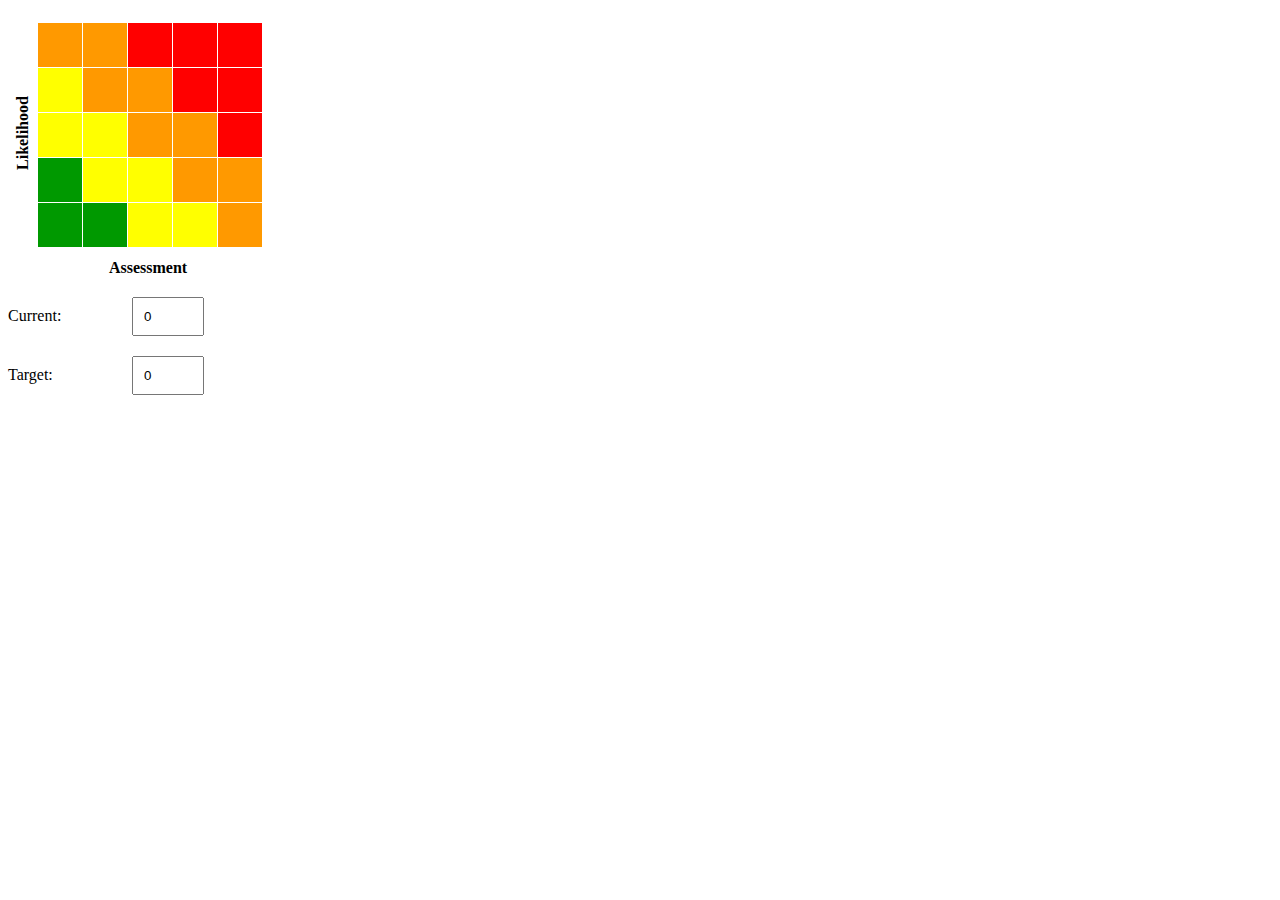
<file: test.html>
<!DOCTYPE html>
<html>
<head>
  <meta charset="utf-8">
  <meta name="viewport" content="width=device-width, initial-scale=1">
  <title>Matrix</title>
  <style type="text/css">
    form div{
      padding: 10px 0;
    }
    form div input{
      padding: 10px;
      margin-left: 20px;
    }
    form label{
      display: inline-block;
      width: 100px;
    }
  </style>
</head>
<body>
<field-pid-chart id="field_87_object" class="ng-star-inserted"
  ><div class="row ng-star-inserted">
    <div id="threatPid" class="col-sm-6 ng-star-inserted">
      <pid-chart2 width="275" height="275"
        ><pid-chart
          config="vm.config"
          data="vm.data"
          type="vm.type"
          width="vm.width"
          height="vm.height"
          on-click="vm.onClick()"
          xlabel="Assessment"
          ylabel="Likelihood"
          class="ng-scope ng-isolate-scope"
        ></pid-chart></pid-chart2
      ><svg width="275" height="275" align="right">
        <g>
          <rect width="44" height="44" x="30" y="195" fill="#009900"></rect>
          <rect width="44" height="44" x="75" y="195" fill="#009900"></rect>
          <rect width="44" height="44" x="120" y="195" fill="#FFFF00"></rect>
          <rect width="44" height="44" x="165" y="195" fill="#FFFF00"></rect>
          <rect width="44" height="44" x="210" y="195" fill="#FF9900"></rect>
          <rect width="44" height="44" x="30" y="150" fill="#009900"></rect>
          <rect width="44" height="44" x="75" y="150" fill="#FFFF00"></rect>
          <rect width="44" height="44" x="120" y="150" fill="#FFFF00"></rect>
          <rect width="44" height="44" x="165" y="150" fill="#FF9900"></rect>
          <rect width="44" height="44" x="210" y="150" fill="#FF9900"></rect>
          <rect width="44" height="44" x="30" y="105" fill="#FFFF00"></rect>
          <rect width="44" height="44" x="75" y="105" fill="#FFFF00"></rect>
          <rect width="44" height="44" x="120" y="105" fill="#FF9900"></rect>
          <rect width="44" height="44" x="165" y="105" fill="#FF9900"></rect>
          <rect width="44" height="44" x="210" y="105" fill="#FF0000"></rect>
          <rect width="44" height="44" x="30" y="60" fill="#FFFF00"></rect>
          <rect width="44" height="44" x="75" y="60" fill="#FF9900"></rect>
          <rect width="44" height="44" x="120" y="60" fill="#FF9900"></rect>
          <rect width="44" height="44" x="165" y="60" fill="#FF0000"></rect>
          <rect width="44" height="44" x="210" y="60" fill="#FF0000"></rect>
          <rect width="44" height="44" x="30" y="15" fill="#FF9900"></rect>
          <rect width="44" height="44" x="75" y="15" fill="#FF9900"></rect>
          <rect width="44" height="44" x="120" y="15" fill="#FF0000"></rect>
          <rect width="44" height="44" x="165" y="15" fill="#FF0000"></rect>
          <rect width="44" height="44" x="210" y="15" fill="#FF0000"></rect>
          <text
            x="140"
            y="265"
            fill="#000000"
            style="text-anchor: middle; font-weight: bold"
          >
            Assessment
          </text>
          <text
            x="110"
            y="110"
            fill="#000000"
            transform="translate(-90,235) rotate(-90)"
            style="text-anchor: middle; font-weight: bold"
          >
            Likelihood
          </text>
          <marker
            id="arrow"
            viewBox="0 -5 10 10"
            refX="9.4"
            refY="0"
            markerWidth="8.8"
            markerHeight="8.8"
            orient="auto"
          >
            <path d="M0,-5L10,0L0,5"></path>
          </marker>
          <marker
            id="arrow"
            viewBox="0 -5 10 10"
            refX="9.4"
            refY="0"
            markerWidth="8.8"
            markerHeight="8.8"
            orient="auto"
          >
            <path d="M0,-5L10,0L0,5"></path>
          </marker>
          <marker
            id="arrow"
            viewBox="0 -5 10 10"
            refX="9.4"
            refY="0"
            markerWidth="8.8"
            markerHeight="8.8"
            orient="auto"
          >
            <path d="M0,-5L10,0L0,5"></path>
          </marker>
          <marker
            id="arrow"
            viewBox="0 -5 10 10"
            refX="9.4"
            refY="0"
            markerWidth="8.8"
            markerHeight="8.8"
            orient="auto"
          >
            <path d="M0,-5L10,0L0,5"></path>
          </marker>
          <marker
            id="arrow"
            viewBox="0 -5 10 10"
            refX="9.4"
            refY="0"
            markerWidth="8.8"
            markerHeight="8.8"
            orient="auto"
          >
            <path d="M0,-5L10,0L0,5"></path>
          </marker>
          <marker
            id="arrow"
            viewBox="0 -5 10 10"
            refX="9.4"
            refY="0"
            markerWidth="8.8"
            markerHeight="8.8"
            orient="auto"
          >
            <path d="M0,-5L10,0L0,5"></path>
          </marker>
          <marker
            id="arrow"
            viewBox="0 -5 10 10"
            refX="9.4"
            refY="0"
            markerWidth="8.8"
            markerHeight="8.8"
            orient="auto"
          >
            <path d="M0,-5L10,0L0,5"></path>
          </marker>
          <marker
            id="arrow"
            viewBox="0 -5 10 10"
            refX="9.4"
            refY="0"
            markerWidth="8.8"
            markerHeight="8.8"
            orient="auto"
          >
            <path d="M0,-5L10,0L0,5"></path>
          </marker>
          <marker
            id="arrow"
            viewBox="0 -5 10 10"
            refX="9.4"
            refY="0"
            markerWidth="8.8"
            markerHeight="8.8"
            orient="auto"
          >
            <path d="M0,-5L10,0L0,5"></path>
          </marker>
          <marker
            id="arrow"
            viewBox="0 -5 10 10"
            refX="9.4"
            refY="0"
            markerWidth="8.8"
            markerHeight="8.8"
            orient="auto"
          >
            <path d="M0,-5L10,0L0,5"></path>
          </marker>
          <marker
            id="arrow"
            viewBox="0 -5 10 10"
            refX="9.4"
            refY="0"
            markerWidth="8.8"
            markerHeight="8.8"
            orient="auto"
          >
            <path d="M0,-5L10,0L0,5"></path>
          </marker>
          <marker
            id="arrow"
            viewBox="0 -5 10 10"
            refX="9.4"
            refY="0"
            markerWidth="8.8"
            markerHeight="8.8"
            orient="auto"
          >
            <path d="M0,-5L10,0L0,5"></path>
          </marker>
          <marker
            id="arrow"
            viewBox="0 -5 10 10"
            refX="9.4"
            refY="0"
            markerWidth="8.8"
            markerHeight="8.8"
            orient="auto"
          >
            <path d="M0,-5L10,0L0,5"></path>
          </marker>
          <marker
            id="arrow"
            viewBox="0 -5 10 10"
            refX="9.4"
            refY="0"
            markerWidth="8.8"
            markerHeight="8.8"
            orient="auto"
          >
            <path d="M0,-5L10,0L0,5"></path>
          </marker>
          <marker
            id="arrow"
            viewBox="0 -5 10 10"
            refX="9.4"
            refY="0"
            markerWidth="8.8"
            markerHeight="8.8"
            orient="auto"
          >
            <path d="M0,-5L10,0L0,5"></path>
          </marker>
          <marker
            id="arrow"
            viewBox="0 -5 10 10"
            refX="9.4"
            refY="0"
            markerWidth="8.8"
            markerHeight="8.8"
            orient="auto"
          >
            <path d="M0,-5L10,0L0,5"></path>
          </marker>
          <marker
            id="arrow"
            viewBox="0 -5 10 10"
            refX="9.4"
            refY="0"
            markerWidth="8.8"
            markerHeight="8.8"
            orient="auto"
          >
            <path d="M0,-5L10,0L0,5"></path>
          </marker>
          <marker
            id="arrow"
            viewBox="0 -5 10 10"
            refX="9.4"
            refY="0"
            markerWidth="8.8"
            markerHeight="8.8"
            orient="auto"
          >
            <path d="M0,-5L10,0L0,5"></path>
          </marker>
          <marker
            id="arrow"
            viewBox="0 -5 10 10"
            refX="9.4"
            refY="0"
            markerWidth="8.8"
            markerHeight="8.8"
            orient="auto"
          >
            <path d="M0,-5L10,0L0,5"></path>
          </marker>
          <marker
            id="arrow"
            viewBox="0 -5 10 10"
            refX="9.4"
            refY="0"
            markerWidth="8.8"
            markerHeight="8.8"
            orient="auto"
          >
            <path d="M0,-5L10,0L0,5"></path>
          </marker>
          <marker
            id="arrow"
            viewBox="0 -5 10 10"
            refX="9.4"
            refY="0"
            markerWidth="8.8"
            markerHeight="8.8"
            orient="auto"
          >
            <path d="M0,-5L10,0L0,5"></path>
          </marker>
          <marker
            id="arrow"
            viewBox="0 -5 10 10"
            refX="9.4"
            refY="0"
            markerWidth="8.8"
            markerHeight="8.8"
            orient="auto"
          >
            <path d="M0,-5L10,0L0,5"></path>
          </marker>
          <marker
            id="arrow"
            viewBox="0 -5 10 10"
            refX="9.4"
            refY="0"
            markerWidth="8.8"
            markerHeight="8.8"
            orient="auto"
          >
            <path d="M0,-5L10,0L0,5"></path>
          </marker>
          <marker
            id="arrow"
            viewBox="0 -5 10 10"
            refX="9.4"
            refY="0"
            markerWidth="8.8"
            markerHeight="8.8"
            orient="auto"
          >
            <path d="M0,-5L10,0L0,5"></path>
          </marker>
          <marker
            id="arrow"
            viewBox="0 -5 10 10"
            refX="9.4"
            refY="0"
            markerWidth="8.8"
            markerHeight="8.8"
            orient="auto"
          >
            <path d="M0,-5L10,0L0,5"></path>
          </marker>
          <marker
            id="arrow"
            viewBox="0 -5 10 10"
            refX="9.4"
            refY="0"
            markerWidth="8.8"
            markerHeight="8.8"
            orient="auto"
          >
            <path d="M0,-5L10,0L0,5"></path>
          </marker>
          <marker
            id="arrow"
            viewBox="0 -5 10 10"
            refX="9.4"
            refY="0"
            markerWidth="8.8"
            markerHeight="8.8"
            orient="auto"
          >
            <path d="M0,-5L10,0L0,5"></path>
          </marker>
          <marker
            id="arrow"
            viewBox="0 -5 10 10"
            refX="9.4"
            refY="0"
            markerWidth="8.8"
            markerHeight="8.8"
            orient="auto"
          >
            <path d="M0,-5L10,0L0,5"></path>
          </marker>
          <marker
            id="arrow"
            viewBox="0 -5 10 10"
            refX="9.4"
            refY="0"
            markerWidth="8.8"
            markerHeight="8.8"
            orient="auto"
          >
            <path d="M0,-5L10,0L0,5"></path>
          </marker>
          <marker
            id="arrow"
            viewBox="0 -5 10 10"
            refX="9.4"
            refY="0"
            markerWidth="8.8"
            markerHeight="8.8"
            orient="auto"
          >
            <path d="M0,-5L10,0L0,5"></path>
          </marker>
          <marker
            id="arrow"
            viewBox="0 -5 10 10"
            refX="9.4"
            refY="0"
            markerWidth="8.8"
            markerHeight="8.8"
            orient="auto"
          >
            <path d="M0,-5L10,0L0,5"></path>
          </marker>
          <marker
            id="arrow"
            viewBox="0 -5 10 10"
            refX="9.4"
            refY="0"
            markerWidth="8.8"
            markerHeight="8.8"
            orient="auto"
          >
            <path d="M0,-5L10,0L0,5"></path>
          </marker>
          <marker
            id="arrow"
            viewBox="0 -5 10 10"
            refX="9.4"
            refY="0"
            markerWidth="8.8"
            markerHeight="8.8"
            orient="auto"
          >
            <path d="M0,-5L10,0L0,5"></path>
          </marker>
          <marker
            id="arrow"
            viewBox="0 -5 10 10"
            refX="9.4"
            refY="0"
            markerWidth="8.8"
            markerHeight="8.8"
            orient="auto"
          >
            <path d="M0,-5L10,0L0,5"></path>
          </marker>
          <marker
            id="arrow"
            viewBox="0 -5 10 10"
            refX="9.4"
            refY="0"
            markerWidth="8.8"
            markerHeight="8.8"
            orient="auto"
          >
            <path d="M0,-5L10,0L0,5"></path>
          </marker>
          <marker
            id="arrow"
            viewBox="0 -5 10 10"
            refX="9.4"
            refY="0"
            markerWidth="8.8"
            markerHeight="8.8"
            orient="auto"
          >
            <path d="M0,-5L10,0L0,5"></path>
          </marker>
          <marker
            id="arrow"
            viewBox="0 -5 10 10"
            refX="9.4"
            refY="0"
            markerWidth="8.8"
            markerHeight="8.8"
            orient="auto"
          >
            <path d="M0,-5L10,0L0,5"></path>
          </marker>
          <marker
            id="arrow"
            viewBox="0 -5 10 10"
            refX="9.4"
            refY="0"
            markerWidth="8.8"
            markerHeight="8.8"
            orient="auto"
          >
            <path d="M0,-5L10,0L0,5"></path>
          </marker>
          <marker
            id="arrow"
            viewBox="0 -5 10 10"
            refX="9.4"
            refY="0"
            markerWidth="8.8"
            markerHeight="8.8"
            orient="auto"
          >
            <path d="M0,-5L10,0L0,5"></path>
          </marker>
          <marker
            id="arrow"
            viewBox="0 -5 10 10"
            refX="9.4"
            refY="0"
            markerWidth="8.8"
            markerHeight="8.8"
            orient="auto"
          >
            <path d="M0,-5L10,0L0,5"></path>
          </marker>
          <marker
            id="arrow"
            viewBox="0 -5 10 10"
            refX="9.4"
            refY="0"
            markerWidth="8.8"
            markerHeight="8.8"
            orient="auto"
          >
            <path d="M0,-5L10,0L0,5"></path>
          </marker>
          <marker
            id="arrow"
            viewBox="0 -5 10 10"
            refX="9.4"
            refY="0"
            markerWidth="8.8"
            markerHeight="8.8"
            orient="auto"
          >
            <path d="M0,-5L10,0L0,5"></path>
          </marker>
          <marker
            id="arrow"
            viewBox="0 -5 10 10"
            refX="9.4"
            refY="0"
            markerWidth="8.8"
            markerHeight="8.8"
            orient="auto"
          >
            <path d="M0,-5L10,0L0,5"></path>
          </marker>
          <marker
            id="arrow"
            viewBox="0 -5 10 10"
            refX="9.4"
            refY="0"
            markerWidth="8.8"
            markerHeight="8.8"
            orient="auto"
          >
            <path d="M0,-5L10,0L0,5"></path>
          </marker>
          <marker
            id="arrow"
            viewBox="0 -5 10 10"
            refX="9.4"
            refY="0"
            markerWidth="8.8"
            markerHeight="8.8"
            orient="auto"
          >
            <path d="M0,-5L10,0L0,5"></path>
          </marker>
          <marker
            id="arrow"
            viewBox="0 -5 10 10"
            refX="9.4"
            refY="0"
            markerWidth="8.8"
            markerHeight="8.8"
            orient="auto"
          >
            <path d="M0,-5L10,0L0,5"></path>
          </marker>
          <marker
            id="arrow"
            viewBox="0 -5 10 10"
            refX="9.4"
            refY="0"
            markerWidth="8.8"
            markerHeight="8.8"
            orient="auto"
          >
            <path d="M0,-5L10,0L0,5"></path>
          </marker>
          <marker
            id="arrow"
            viewBox="0 -5 10 10"
            refX="9.4"
            refY="0"
            markerWidth="8.8"
            markerHeight="8.8"
            orient="auto"
          >
            <path d="M0,-5L10,0L0,5"></path>
          </marker>
          <marker
            id="arrow"
            viewBox="0 -5 10 10"
            refX="9.4"
            refY="0"
            markerWidth="8.8"
            markerHeight="8.8"
            orient="auto"
          >
            <path d="M0,-5L10,0L0,5"></path>
          </marker>
          <marker
            id="arrow"
            viewBox="0 -5 10 10"
            refX="9.4"
            refY="0"
            markerWidth="8.8"
            markerHeight="8.8"
            orient="auto"
          >
            <path d="M0,-5L10,0L0,5"></path>
          </marker>
          <marker
            id="arrow"
            viewBox="0 -5 10 10"
            refX="9.4"
            refY="0"
            markerWidth="8.8"
            markerHeight="8.8"
            orient="auto"
          >
            <path d="M0,-5L10,0L0,5"></path>
          </marker>
          <marker
            id="arrow"
            viewBox="0 -5 10 10"
            refX="9.4"
            refY="0"
            markerWidth="8.8"
            markerHeight="8.8"
            orient="auto"
          >
            <path d="M0,-5L10,0L0,5"></path>
          </marker>
          <marker
            id="arrow"
            viewBox="0 -5 10 10"
            refX="9.4"
            refY="0"
            markerWidth="8.8"
            markerHeight="8.8"
            orient="auto"
          >
            <path d="M0,-5L10,0L0,5"></path>
          </marker>
          <marker
            id="arrow"
            viewBox="0 -5 10 10"
            refX="9.4"
            refY="0"
            markerWidth="8.8"
            markerHeight="8.8"
            orient="auto"
          >
            <path d="M0,-5L10,0L0,5"></path>
          </marker>
          <marker
            id="arrow"
            viewBox="0 -5 10 10"
            refX="9.4"
            refY="0"
            markerWidth="8.8"
            markerHeight="8.8"
            orient="auto"
          >
            <path d="M0,-5L10,0L0,5"></path>
          </marker>
          <marker
            id="arrow"
            viewBox="0 -5 10 10"
            refX="9.4"
            refY="0"
            markerWidth="8.8"
            markerHeight="8.8"
            orient="auto"
          >
            <path d="M0,-5L10,0L0,5"></path>
          </marker>
          <marker
            id="arrow"
            viewBox="0 -5 10 10"
            refX="9.4"
            refY="0"
            markerWidth="8.8"
            markerHeight="8.8"
            orient="auto"
          >
            <path d="M0,-5L10,0L0,5"></path>
          </marker>
          <marker
            id="arrow"
            viewBox="0 -5 10 10"
            refX="9.4"
            refY="0"
            markerWidth="8.8"
            markerHeight="8.8"
            orient="auto"
          >
            <path d="M0,-5L10,0L0,5"></path>
          </marker>
          <marker
            id="arrow"
            viewBox="0 -5 10 10"
            refX="9.4"
            refY="0"
            markerWidth="8.8"
            markerHeight="8.8"
            orient="auto"
          >
            <path d="M0,-5L10,0L0,5"></path>
          </marker>
          <marker
            id="arrow"
            viewBox="0 -5 10 10"
            refX="9.4"
            refY="0"
            markerWidth="8.8"
            markerHeight="8.8"
            orient="auto"
          >
            <path d="M0,-5L10,0L0,5"></path>
          </marker>
          <marker
            id="arrow"
            viewBox="0 -5 10 10"
            refX="9.4"
            refY="0"
            markerWidth="8.8"
            markerHeight="8.8"
            orient="auto"
          >
            <path d="M0,-5L10,0L0,5"></path>
          </marker>
          <marker
            id="arrow"
            viewBox="0 -5 10 10"
            refX="9.4"
            refY="0"
            markerWidth="8.8"
            markerHeight="8.8"
            orient="auto"
          >
            <path d="M0,-5L10,0L0,5"></path>
          </marker>
          <marker
            id="arrow"
            viewBox="0 -5 10 10"
            refX="9.4"
            refY="0"
            markerWidth="8.8"
            markerHeight="8.8"
            orient="auto"
          >
            <path d="M0,-5L10,0L0,5"></path>
          </marker>
          <marker
            id="arrow"
            viewBox="0 -5 10 10"
            refX="9.4"
            refY="0"
            markerWidth="8.8"
            markerHeight="8.8"
            orient="auto"
          >
            <path d="M0,-5L10,0L0,5"></path>
          </marker>
          <marker
            id="arrow"
            viewBox="0 -5 10 10"
            refX="9.4"
            refY="0"
            markerWidth="8.8"
            markerHeight="8.8"
            orient="auto"
          >
            <path d="M0,-5L10,0L0,5"></path>
          </marker>
          <marker
            id="arrow"
            viewBox="0 -5 10 10"
            refX="9.4"
            refY="0"
            markerWidth="8.8"
            markerHeight="8.8"
            orient="auto"
          >
            <path d="M0,-5L10,0L0,5"></path>
          </marker>
          <marker
            id="arrow"
            viewBox="0 -5 10 10"
            refX="9.4"
            refY="0"
            markerWidth="8.8"
            markerHeight="8.8"
            orient="auto"
          >
            <path d="M0,-5L10,0L0,5"></path>
          </marker>
          <marker
            id="arrow"
            viewBox="0 -5 10 10"
            refX="9.4"
            refY="0"
            markerWidth="8.8"
            markerHeight="8.8"
            orient="auto"
          >
            <path d="M0,-5L10,0L0,5"></path>
          </marker>
          <marker
            id="arrow"
            viewBox="0 -5 10 10"
            refX="9.4"
            refY="0"
            markerWidth="8.8"
            markerHeight="8.8"
            orient="auto"
          >
            <path d="M0,-5L10,0L0,5"></path>
          </marker>
          <marker
            id="arrow"
            viewBox="0 -5 10 10"
            refX="9.4"
            refY="0"
            markerWidth="8.8"
            markerHeight="8.8"
            orient="auto"
          >
            <path d="M0,-5L10,0L0,5"></path>
          </marker>
          <marker
            id="arrow"
            viewBox="0 -5 10 10"
            refX="9.4"
            refY="0"
            markerWidth="8.8"
            markerHeight="8.8"
            orient="auto"
          >
            <path d="M0,-5L10,0L0,5"></path>
          </marker>
          <marker
            id="arrow"
            viewBox="0 -5 10 10"
            refX="9.4"
            refY="0"
            markerWidth="8.8"
            markerHeight="8.8"
            orient="auto"
          >
            <path d="M0,-5L10,0L0,5"></path>
          </marker>
          <marker
            id="arrow"
            viewBox="0 -5 10 10"
            refX="9.4"
            refY="0"
            markerWidth="8.8"
            markerHeight="8.8"
            orient="auto"
          >
            <path d="M0,-5L10,0L0,5"></path>
          </marker>
          <marker
            id="arrow"
            viewBox="0 -5 10 10"
            refX="9.4"
            refY="0"
            markerWidth="8.8"
            markerHeight="8.8"
            orient="auto"
          >
            <path d="M0,-5L10,0L0,5"></path>
          </marker>
          <marker
            id="arrow"
            viewBox="0 -5 10 10"
            refX="9.4"
            refY="0"
            markerWidth="8.8"
            markerHeight="8.8"
            orient="auto"
          >
            <path d="M0,-5L10,0L0,5"></path>
          </marker>
          <marker
            id="arrow"
            viewBox="0 -5 10 10"
            refX="9.4"
            refY="0"
            markerWidth="8.8"
            markerHeight="8.8"
            orient="auto"
          >
            <path d="M0,-5L10,0L0,5"></path>
          </marker>
          <marker
            id="arrow"
            viewBox="0 -5 10 10"
            refX="9.4"
            refY="0"
            markerWidth="8.8"
            markerHeight="8.8"
            orient="auto"
          >
            <path d="M0,-5L10,0L0,5"></path>
          </marker>
          <marker
            id="arrow"
            viewBox="0 -5 10 10"
            refX="9.4"
            refY="0"
            markerWidth="8.8"
            markerHeight="8.8"
            orient="auto"
          >
            <path d="M0,-5L10,0L0,5"></path>
          </marker>
          <marker
            id="arrow"
            viewBox="0 -5 10 10"
            refX="9.4"
            refY="0"
            markerWidth="8.8"
            markerHeight="8.8"
            orient="auto"
          >
            <path d="M0,-5L10,0L0,5"></path>
          </marker>
          <marker
            id="arrow"
            viewBox="0 -5 10 10"
            refX="9.4"
            refY="0"
            markerWidth="8.8"
            markerHeight="8.8"
            orient="auto"
          >
            <path d="M0,-5L10,0L0,5"></path>
          </marker>
          <marker
            id="arrow"
            viewBox="0 -5 10 10"
            refX="9.4"
            refY="0"
            markerWidth="8.8"
            markerHeight="8.8"
            orient="auto"
          >
            <path d="M0,-5L10,0L0,5"></path>
          </marker>
          <marker
            id="arrow"
            viewBox="0 -5 10 10"
            refX="9.4"
            refY="0"
            markerWidth="8.8"
            markerHeight="8.8"
            orient="auto"
          >
            <path d="M0,-5L10,0L0,5"></path>
          </marker>
          <marker
            id="arrow"
            viewBox="0 -5 10 10"
            refX="9.4"
            refY="0"
            markerWidth="8.8"
            markerHeight="8.8"
            orient="auto"
          >
            <path d="M0,-5L10,0L0,5"></path>
          </marker>
          <marker
            id="arrow"
            viewBox="0 -5 10 10"
            refX="9.4"
            refY="0"
            markerWidth="8.8"
            markerHeight="8.8"
            orient="auto"
          >
            <path d="M0,-5L10,0L0,5"></path>
          </marker>
          <marker
            id="arrow"
            viewBox="0 -5 10 10"
            refX="9.4"
            refY="0"
            markerWidth="8.8"
            markerHeight="8.8"
            orient="auto"
          >
            <path d="M0,-5L10,0L0,5"></path>
          </marker>
          <marker
            id="arrow"
            viewBox="0 -5 10 10"
            refX="9.4"
            refY="0"
            markerWidth="8.8"
            markerHeight="8.8"
            orient="auto"
          >
            <path d="M0,-5L10,0L0,5"></path>
          </marker>
          <marker
            id="arrow"
            viewBox="0 -5 10 10"
            refX="9.4"
            refY="0"
            markerWidth="8.8"
            markerHeight="8.8"
            orient="auto"
          >
            <path d="M0,-5L10,0L0,5"></path>
          </marker>
          <marker
            id="arrow"
            viewBox="0 -5 10 10"
            refX="9.4"
            refY="0"
            markerWidth="8.8"
            markerHeight="8.8"
            orient="auto"
          >
            <path d="M0,-5L10,0L0,5"></path>
          </marker>
          <marker
            id="arrow"
            viewBox="0 -5 10 10"
            refX="9.4"
            refY="0"
            markerWidth="8.8"
            markerHeight="8.8"
            orient="auto"
          >
            <path d="M0,-5L10,0L0,5"></path>
          </marker>
          <marker
            id="arrow"
            viewBox="0 -5 10 10"
            refX="9.4"
            refY="0"
            markerWidth="8.8"
            markerHeight="8.8"
            orient="auto"
          >
            <path d="M0,-5L10,0L0,5"></path>
          </marker>
          <marker
            id="arrow"
            viewBox="0 -5 10 10"
            refX="9.4"
            refY="0"
            markerWidth="8.8"
            markerHeight="8.8"
            orient="auto"
          >
            <path d="M0,-5L10,0L0,5"></path>
          </marker>
          <marker
            id="arrow"
            viewBox="0 -5 10 10"
            refX="9.4"
            refY="0"
            markerWidth="8.8"
            markerHeight="8.8"
            orient="auto"
          >
            <path d="M0,-5L10,0L0,5"></path>
          </marker>
          <marker
            id="arrow"
            viewBox="0 -5 10 10"
            refX="9.4"
            refY="0"
            markerWidth="8.8"
            markerHeight="8.8"
            orient="auto"
          >
            <path d="M0,-5L10,0L0,5"></path>
          </marker>
          <marker
            id="arrow"
            viewBox="0 -5 10 10"
            refX="9.4"
            refY="0"
            markerWidth="8.8"
            markerHeight="8.8"
            orient="auto"
          >
            <path d="M0,-5L10,0L0,5"></path>
          </marker>
          <marker
            id="arrow"
            viewBox="0 -5 10 10"
            refX="9.4"
            refY="0"
            markerWidth="8.8"
            markerHeight="8.8"
            orient="auto"
          >
            <path d="M0,-5L10,0L0,5"></path>
          </marker>
          <marker
            id="arrow"
            viewBox="0 -5 10 10"
            refX="9.4"
            refY="0"
            markerWidth="8.8"
            markerHeight="8.8"
            orient="auto"
          >
            <path d="M0,-5L10,0L0,5"></path>
          </marker>
          <marker
            id="arrow"
            viewBox="0 -5 10 10"
            refX="9.4"
            refY="0"
            markerWidth="8.8"
            markerHeight="8.8"
            orient="auto"
          >
            <path d="M0,-5L10,0L0,5"></path>
          </marker>
          <marker
            id="arrow"
            viewBox="0 -5 10 10"
            refX="9.4"
            refY="0"
            markerWidth="8.8"
            markerHeight="8.8"
            orient="auto"
          >
            <path d="M0,-5L10,0L0,5"></path>
          </marker>
          <marker
            id="arrow"
            viewBox="0 -5 10 10"
            refX="9.4"
            refY="0"
            markerWidth="8.8"
            markerHeight="8.8"
            orient="auto"
          >
            <path d="M0,-5L10,0L0,5"></path>
          </marker>
          <marker
            id="arrow"
            viewBox="0 -5 10 10"
            refX="9.4"
            refY="0"
            markerWidth="8.8"
            markerHeight="8.8"
            orient="auto"
          >
            <path d="M0,-5L10,0L0,5"></path>
          </marker>
          <marker
            id="arrow"
            viewBox="0 -5 10 10"
            refX="9.4"
            refY="0"
            markerWidth="8.8"
            markerHeight="8.8"
            orient="auto"
          >
            <path d="M0,-5L10,0L0,5"></path>
          </marker>
          <marker
            id="arrow"
            viewBox="0 -5 10 10"
            refX="9.4"
            refY="0"
            markerWidth="8.8"
            markerHeight="8.8"
            orient="auto"
          >
            <path d="M0,-5L10,0L0,5"></path>
          </marker>
          <marker
            id="arrow"
            viewBox="0 -5 10 10"
            refX="9.4"
            refY="0"
            markerWidth="8.8"
            markerHeight="8.8"
            orient="auto"
          >
            <path d="M0,-5L10,0L0,5"></path>
          </marker>
          <marker
            id="arrow"
            viewBox="0 -5 10 10"
            refX="9.4"
            refY="0"
            markerWidth="8.8"
            markerHeight="8.8"
            orient="auto"
          >
            <path d="M0,-5L10,0L0,5"></path>
          </marker>
          <marker
            id="arrow"
            viewBox="0 -5 10 10"
            refX="9.4"
            refY="0"
            markerWidth="8.8"
            markerHeight="8.8"
            orient="auto"
          >
            <path d="M0,-5L10,0L0,5"></path>
          </marker>
          <marker
            id="arrow"
            viewBox="0 -5 10 10"
            refX="9.4"
            refY="0"
            markerWidth="8.8"
            markerHeight="8.8"
            orient="auto"
          >
            <path d="M0,-5L10,0L0,5"></path>
          </marker>
          <marker
            id="arrow"
            viewBox="0 -5 10 10"
            refX="9.4"
            refY="0"
            markerWidth="8.8"
            markerHeight="8.8"
            orient="auto"
          >
            <path d="M0,-5L10,0L0,5"></path>
          </marker>
          <marker
            id="arrow"
            viewBox="0 -5 10 10"
            refX="9.4"
            refY="0"
            markerWidth="8.8"
            markerHeight="8.8"
            orient="auto"
          >
            <path d="M0,-5L10,0L0,5"></path>
          </marker>
          <marker
            id="arrow"
            viewBox="0 -5 10 10"
            refX="9.4"
            refY="0"
            markerWidth="8.8"
            markerHeight="8.8"
            orient="auto"
          >
            <path d="M0,-5L10,0L0,5"></path>
          </marker>
          <marker
            id="arrow"
            viewBox="0 -5 10 10"
            refX="9.4"
            refY="0"
            markerWidth="8.8"
            markerHeight="8.8"
            orient="auto"
          >
            <path d="M0,-5L10,0L0,5"></path>
          </marker>
          <marker
            id="arrow"
            viewBox="0 -5 10 10"
            refX="9.4"
            refY="0"
            markerWidth="8.8"
            markerHeight="8.8"
            orient="auto"
          >
            <path d="M0,-5L10,0L0,5"></path>
          </marker>
          <circle
            r="5.5"
            cx="63"
            cy="207"
            stroke="#FFFFFF"
            stroke-width="1"
            fill="#000000"
            id="circle-a"
            style="opacity: 0;"
          ></circle>
          <circle
            r="5.5"
            cx="43"
            cy="227"
            stroke="#000000"
            stroke-width="1"
            fill="#FFFFFF"
            id="circle-b"
            style="opacity: 0;"
          ></circle>
          <line
            x1="63"
            y1="207"
            x2="43"
            y2="227"
            stroke-width="1.1"
            stroke="black"
            class="link"
            marker-end="url(#arrow)"
            id="arrow-line"
            style="opacity: 0;"
          ></line>
          <marker
            id="arrow"
            viewBox="0 -5 10 10"
            refX="9.4"
            refY="0"
            markerWidth="8.8"
            markerHeight="8.8"
            orient="auto"
          >
            <path d="M0,-5L10,0L0,5"></path>
          </marker>
        </g>
      </svg>
      <div>
        <form>
          <div>
            <label for="a-input">Current:</label>
            <input type="number" id="a-input" name="a-input" value="0" onchange="aChange(this.value)" min="0" max="25">
          </div>
          <div>
            <label for="b-input">Target:</label>
            <input type="number" id="b-input" name="b-input" value="0" onchange="bChange(this.value)" min="0" max="25">
          </div>
        </form>
      </div>
      <div
        class="tooltip current"
        style="
          left: 108px;
          top: 37px;
          background-color: rgb(238, 238, 238);
          border: 1px solid rgb(0, 0, 0);
          padding: 6px;
          border-radius: 4px;
          opacity: 0;
        "
      >
        <b>Target Assessment</b><br />
        Likelihood: Almost Certain<br />
        Assessment: Minor<br />Risk Score: 0
      </div>
      <div
        class="tooltip target"
        style="
          left: 108px;
          top: 37px;
          background-color: rgb(238, 238, 238);
          border: 1px solid rgb(0, 0, 0);
          padding: 6px;
          border-radius: 4px;
          margin-top: 10px;
          opacity: 0;
        "
      >
        <b>Target Assessment</b><br />
        Likelihood: Almost Certain<br />
        Assessment: Minor<br />Risk Score: 0
      </div>
    </div>
    <!----><!---->
  </div>
  <!----></field-pid-chart
>
<script type="text/javascript">
const Likelihood = [
  "Rare",
  "Unlikely",
  "Possible",
  "Likely",
  "Almost Certain"
]
const Assessment = [
  "Insignificant",
  "Minor",
  "Medium",
  "Major",
  "Catastrophic"
]
const Pos = [
{x: 0, y: 0},
{x: 0, y: 1},
{x: 1, y: 0},
{x: 0, y: 2},
{x: 1, y: 1},
{x: 2, y: 0},
{x: 0, y: 3},
{x: 1, y: 2},
{x: 2, y: 1},
{x: 3, y: 0},
{x: 0, y: 4},
{x: 1, y: 3},
{x: 2, y: 2},
{x: 3, y: 1},
{x: 4, y: 0},
{x: 1, y: 4},
{x: 2, y: 3},
{x: 3, y: 2},
{x: 4, y: 1},
{x: 2, y: 4},
{x: 3, y: 3},
{x: 4, y: 2},
{x: 3, y: 4},
{x: 4, y: 3},
{x: 4, y: 4}
]
let A = 0, B = 0;
const aChange = (val) => {
  A=val
  reDraw()
}
const bChange = (val) => {
  B=val
  reDraw()
}
const reDraw = () => {
  var current_ele = document.querySelector('.current')
  var target_ele = document.querySelector('.target')
  var arrow_ele = document.querySelector('#arrow-line')
  var A_ele = document.querySelector('#circle-a')
  var B_ele = document.querySelector('#circle-b')
  // Set A position
  var a_x = 0
  var a_y = 0
  // Set B position
  var b_x = 0
  var b_y = 0
  // Adjust position when A === B
  if(A == 0 || B == 0) {
    current_ele.style.opacity = '0'
    target_ele.style.opacity = '0'
    arrow_ele.style.opacity = '0'
    A_ele.style.opacity = '0'
    B_ele.style.opacity = '0'
  } else {
    a_x = 53 + Pos[A-1]['x'] * 45
    a_y = 37 + (4 - Pos[A-1]['y']) * 45
    // Set B position
    b_x = 53 + Pos[B-1]['x'] * 45
    b_y = 37 + (4 - Pos[B-1]['y']) * 45
    current_ele.style.opacity = '1'
    target_ele.style.opacity = '1'
    arrow_ele.style.opacity = '1'
    A_ele.style.opacity = '1'
    B_ele.style.opacity = '1'
    if(A === B) arrow_ele.style.opacity = '0'
    current_ele.innerHTML = `<b>Current Assessment</b><br />
          Likelihood: ${Likelihood[Pos[A-1]['y']]}<br />
          Assessment: ${Assessment[Pos[A-1]['x']]}<br />
          Risk Score: ${A}`
    target_ele.innerHTML = `<b>Target Assessment</b><br />
          Likelihood: ${Likelihood[Pos[B-1]['y']]}<br />
          Assessment: ${Assessment[Pos[B-1]['x']]}<br />
          Risk Score: ${B}`
  }
  // Set arrow position
  A_ele.setAttribute('cx', a_x)
  A_ele.setAttribute('cy', a_y)
  B_ele.setAttribute('cx', b_x)
  B_ele.setAttribute('cy', b_y)
  arrow_ele.setAttribute('x1', a_x)
  arrow_ele.setAttribute('y1', a_y)
  arrow_ele.setAttribute('x2', b_x)
  arrow_ele.setAttribute('y2', b_y)
}
</script>
</body>
</html>
</file>
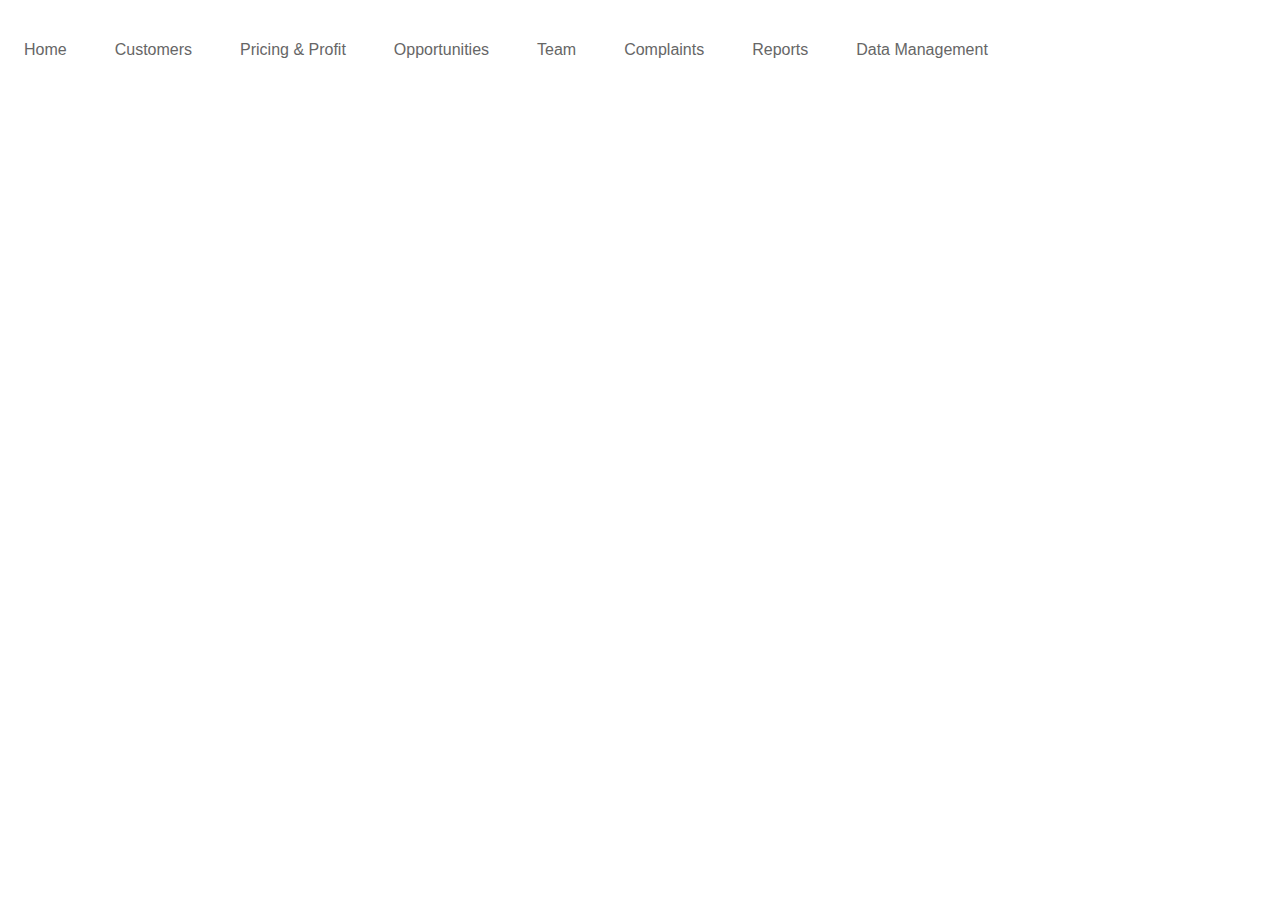
<file: menu/default.htm>
<html>

<head>
    <title>Menu Sample</title>
    <link rel="stylesheet" href="menu.css">
    <script type="text/javascript" src="jquery-3.2.1.min.js"></script>

</head>

<body>
    <div id="MenuArea">
        <div id="MenuLine">
            <ul id="ctl00_MainMenuList">
                <li id="menuHome" class="">Home</li>
                <li id="menuCustomers" class="">Customers</li>
                <li id="menuPricing">Pricing &amp; Profit</li>
                <li id="menuOpportunities">Opportunities</li>
                <li id="menuTeam">Team</li>
                <li id="menuComplaints" class="">Complaints</li>
                <li id="menuReports">Reports</li>
                <li id="menuAdmin">Data Management</li>
            </ul>
        </div>
        <div id="MenuToolbar" style="display: none;">

            <div id="menuHomePanel" class="menuPanel" style="display: none;">
                <div class="MenuPanelContent">
                    <div class="MenuSection"><span class="SectionTitle">Main</span>
                        <div class="MenuSectionContent"><a class="MainEntry"
                                href="#" target="_self"
                                title="Customer Action Dashboard with your To Do list and pending actions"><svg
                                    fill="#444">
                                    <use xlink:href="bootstrap-icons.svg#check2-square"></use>
                                </svg><span>Action Dashboard</span></a><a class="MainEntry"
                                href="#" target="_self"
                                title="Main Customer page with tab for Sales, Orders, Invoices, Sales Opportunities, Indexation, ..."><svg
                                    fill="#44f">
                                    <use xlink:href="bootstrap-icons.svg#people-fill"></use>
                                </svg><span>Customers</span></a><a class="MainEntry"
                                href="#" target="_self"
                                title="Sales Opportunity Dashboard with views on Closing Soon, Recently closed, etc."><svg
                                    fill="#292" style="height: 25px">
                                    <use xlink:href="bootstrap-icons.svg#currency-euro"></use>
                                </svg><svg fill="#333" style="height: 20px" class="Over">
                                    <use xlink:href="bootstrap-icons.svg#search"></use>
                                </svg><span>Opportunity Dashboard</span></a><a class="MainEntry"
                                href="#" target="_self"
                                title="View all any open complaints with your customers."><svg fill="#922"
                                    style="height: 25px">
                                    <use xlink:href="bootstrap-icons.svg#exclamation-triangle-fill"></use>
                                </svg><svg fill="#333" style="height: 20px" class="Over">
                                    <use xlink:href="bootstrap-icons.svg#search"></use>
                                </svg><span>Complaints Dashboard</span></a><a class="MainEntry"
                                href="#" target="_self"
                                title="Access a wide range of Excel Reports on your Customers and Sales"><svg
                                    fill="#292">
                                    <use xlink:href="bootstrap-icons.svg#file-earmark-spreadsheet-fill"></use>
                                </svg><span>Excel Reports</span></a><a class="MainEntry"
                                href="#" target="_self"
                                title="Sales Dashboard with performance against budget, sales summary, forecast and outstanding Sales Plan tasks"><svg
                                    fill="#44f">
                                    <use xlink:href="bootstrap-icons.svg#bullseye"></use>
                                </svg><span>Sales Dashboard</span></a></div>
                    </div>
                    <div class="MenuSection"><span class="SectionTitle">Customer Actions</span>
                        <div class="MenuSectionContent"><a class="MainEntry"
                                href="#" target="_self"
                                title="Diary view of Customer Actions, view and move actions"><svg fill="#444">
                                    <use xlink:href="bootstrap-icons.svg#calendar-week"></use>
                                </svg><span>Action Calendar</span></a><a class="MainEntry"
                                href="#" target="_self"
                                title="Filter and Search Customer Actions in a list"><svg fill="#444">
                                    <use xlink:href="bootstrap-icons.svg#card-checklist"></use>
                                </svg><span>Customer Actions List</span></a></div>
                    </div>
                    <div class="MenuSection"><span class="SectionTitle">more Actions</span>
                        <div class="MenuSectionContent List"><a class="ListEntry"
                                href="#" target="_self"
                                title="View and move Customer Actions using a scheduler showing your team and all planned actions."><svg
                                    fill="#444">
                                    <use xlink:href="bootstrap-icons.svg#align-start"></use>
                                </svg><span>Schedule Actions</span></a><a class="ListEntry"
                                href="#" target="_self"
                                title="Track all recent customer visit reports"><svg fill="#44f">
                                    <use xlink:href="bootstrap-icons.svg#door-open-fill"></use>
                                </svg><span>Visit Reports</span></a></div>
                    </div>
                </div>
            </div>
            <div id="menuCustomersPanel" class="menuPanel" style="display: none;">
                <div class="MenuPanelContent">
                    <div class="MenuSection"><span class="SectionTitle">Working with Customers</span>
                        <div class="MenuSectionContent"><a class="MainEntry"
                                href="#" target="_self"
                                title="Main Customer page with tab for Sales, Orders, Invoices, Sales Opportunities, Indexation, ..."><svg
                                    fill="#44f">
                                    <use xlink:href="bootstrap-icons.svg#people-fill"></use>
                                </svg><span>Customers</span></a><a class="MainEntry"
                                href="#"
                                target="_self"
                                title="Search all Customers across Europe.  Shows details of every known customer including their Account Manager."><svg
                                    fill="#44f" style="height: 25px">
                                    <use xlink:href="bootstrap-icons.svg#people-fill"></use>
                                </svg><svg fill="#333" style="height: 20px" class="Over">
                                    <use xlink:href="bootstrap-icons.svg#search"></use>
                                </svg><span>All Customers</span></a><a class="MainEntry"
                                href="#"
                                target="_self"
                                title="Search all Customers across Europe.  Shows details of every known customer including their Account Manager."><svg
                                    fill="#44f" style="height: 25px">
                                    <use xlink:href="bootstrap-icons.svg#people-fill"></use>
                                </svg><svg fill="#333" style="height: 20px" class="Over">
                                    <use xlink:href="bootstrap-icons.svg#search"></use>
                                </svg><span>Search European Customers</span></a><a class="MainEntry"
                                href="#" target="_self"
                                title="Four Charts showing overall customer profitability and performance against budget"><svg
                                    fill="#44f">
                                    <use xlink:href="bootstrap-icons.svg#bar-chart-fill"></use>
                                </svg><span>Charts</span></a><a class="MainEntry"
                                href="#" target="_self"
                                title="View and manage the BMW LVV prospects, link them to customers and track actions to bring them on board"><svg
                                    fill="#44f" style="height: 25px">
                                    <use xlink:href="bootstrap-icons.svg#box2"></use>
                                </svg><svg fill="#333" style="height: 20px" class="Over">
                                    <use xlink:href="bootstrap-icons.svg#check2-square"></use>
                                </svg><span>LXY-Projekt</span></a><a class="MainEntry"
                                href="#" target="_self"
                                title="View your customers on a zoomable map."><svg fill="#44f">
                                    <use xlink:href="bootstrap-icons.svg#geo-alt"></use>
                                </svg><span>Maps</span></a><a class="MainEntry"
                                href="#" target="_self"
                                title="Another Map view of customers"><svg fill="#44f">
                                    <use xlink:href="bootstrap-icons.svg#geo-alt"></use>
                                </svg><span>Quick Map</span></a></div>
                    </div>
                    <div class="MenuSection"><span class="SectionTitle">Invoices &amp; Orders</span>
                        <div class="MenuSectionContent"><a class="MainEntry"
                                href="#" target="_self"
                                title="View overdue invoices for your customer, contact the customer to understand why they are late and provide feedback."><svg
                                    fill="#d33">
                                    <use xlink:href="bootstrap-icons.svg#alarm"></use>
                                </svg><span>Overdue Invoices</span></a><a class="MainEntry"
                                href="#" target="_self"
                                title="View regular customer orders which are later than expected.  Contact the customer to find out if there is a problem."><svg
                                    fill="#333">
                                    <use xlink:href="bootstrap-icons.svg#question-lg"></use>
                                </svg><span>Order Analysis</span></a><a class="MainEntry"
                                href="#" target="_self"
                                title="Review key customers and set plans and targets for the future"><svg fill="#44f">
                                    <use xlink:href="bootstrap-icons.svg#bullseye"></use>
                                </svg><span>Account Plans</span></a></div>
                    </div>
                    <div class="MenuSection"><span class="SectionTitle">Tools</span>
                        <div class="MenuSectionContent List"><a class="ListEntry"
                                href="#" target="_self"
                                title="Report showing all Customer Groups and sales performance"><svg fill="#FFA500">
                                    <use xlink:href="bootstrap-icons.svg#key-fill"></use>
                                </svg><span>Key Accounts</span></a><a class="ListEntry"
                                href="#" target="_self"
                                title="Shows all accounts which have been deactivated because of no recent invoices, opportunities or customer actions.  Use to re-activate any account."><svg
                                    fill="#aaa">
                                    <use xlink:href="bootstrap-icons.svg#people-fill"></use>
                                </svg><span>Dormant Accounts</span></a><a class="ListEntry"
                                href="#" target="_self"
                                title="Add a new prospect"><svg fill="#44f">
                                    <use xlink:href="bootstrap-icons.svg#plus-square-fill"></use>
                                </svg><span>Add Prospect</span></a></div>
                    </div>
                    <div class="MenuSection"><span class="SectionTitle">Admin</span>
                        <div class="MenuSectionContent List"><a class="ListEntry"
                                href="#" target="_self"
                                title="Set budgets by Market Sector entering expected changes in price and volume for the next year - drives customer budgets"><svg
                                    fill="#44a" style="height: 13px;margin-left:-6px">
                                    <use xlink:href="bootstrap-icons.svg#people-fill"></use>
                                </svg><svg fill="#292" style="height: 10px" class="Over">
                                    <use xlink:href="bootstrap-icons.svg#currency-euro"></use>
                                </svg><span>Budget Planner</span></a><a class="ListEntry"
                                href="#" target="_self"
                                title="Merge a prospect into a customer to avoid duplicates"><svg fill="#44a">
                                    <use xlink:href="bootstrap-icons.svg#person-bounding-box"></use>
                                </svg><span>Match Prospects</span></a><a class="ListEntry"
                                href="#" target="_self"
                                title="Menu_menuEditSalesBudget_Desc"><svg fill="#292" style="height: 25px">
                                    <use xlink:href="bootstrap-icons.svg#currency-euro"></use>
                                </svg><svg fill="#444" style="height: 20px" class="Over">
                                    <use xlink:href="bootstrap-icons.svg#pencil-fill"></use>
                                </svg><span>Sales Budgets</span></a></div>
                    </div>
                </div>
            </div>
            <div id="menuPricingPanel" class="menuPanel" style="display: none;">
                <div class="MenuPanelContent">
                    <div class="MenuSection"><span class="SectionTitle">Main</span>
                        <div class="MenuSectionContent"><a class="MainEntry"
                                href="#"
                                target="_self"
                                title="Review price change history for your customers alongside recent price changes.  Check the price changes for all articles."><svg
                                    fill="#44f">
                                    <use xlink:href="bootstrap-icons.svg#activity"></use>
                                </svg><span>Price Monitor</span></a><a class="MainEntry"
                                href="#"
                                target="_self"
                                title="Create, View and Monitor your plans to improve profitability for specific customer articles"><svg
                                    fill="#023020">
                                    <use xlink:href="bootstrap-icons.svg#arrow-up-right-square"></use>
                                </svg><span>Profit Plans</span></a><a class="MainEntry"
                                href="#"
                                target="_self"
                                title="Explore profit over the last 12 months using an organisation hierarchy (Sales->Sales Team->Sales person)"><svg
                                    fill="#023020">
                                    <use xlink:href="bootstrap-icons.svg#search"></use>
                                </svg><span>Profit Explorer</span></a><a class="MainEntry"
                                href="#"
                                target="_self" title="View your customer" s="" recent="" quotes="" and="" record=""
                                customer="" feedback=""><svg fill="#44f">
                                    <use xlink:href="bootstrap-icons.svg#chat-quote-fill"></use>
                                </svg><span>Quote Feedback</span></a></div>
                    </div>
                    <div class="MenuSection"><span class="SectionTitle">Reports</span>
                        <div class="MenuSectionContent"><a class="MainEntry"
                                href="#" 
                                target="_self"
                                title="Additional Profit Reports including: Profitability by Post Code/Region/Country, Profitability by Product Group"><svg
                                    fill="#444">
                                    <use xlink:href="bootstrap-icons.svg#heart-fill"></use>
                                </svg><span>Profit Analysis</span></a></div>
                    </div>
                    <div class="MenuSection"><span class="SectionTitle">Admin</span>
                        <div class="MenuSectionContent List">
                            <a class="ListEntry"
                                href="#" target="_self"
                                title="Admin Only: Set Profit Targets by Product Group"><svg fill="#023020">
                                    <use xlink:href="bootstrap-icons.svg#bullseye"></use>
                                </svg><span>Profit Targets</span>
                            </a>
                            <a class="ListEntry"
                                href="#" 
                                target="_self" title="Enter the latest material prices (Admin only)"><svg fill="#393">
                                    <use xlink:href="bootstrap-icons.svg#currency-euro"></use>
                                </svg><span>Material Index Prices</span>
                            </a>
                            <a class="ListEntry"
                                href="#" 
                                target="_self"
                                title="Admin Only: View all customers and any necessary price changes.  Schedule price change actions for Indexed Customers."><svg
                                    fill="#44a">
                                    <use xlink:href="bootstrap-icons.svg#people-fill"></use>
                                </svg><span>Indexation Price Changes</span>
                            </a>
                            <a class="ListEntry"
                                href="#" 
                                target="_self"
                                title="Bulk Price Changes.  Enter transport, labour and other price changes to multiple customers and generate price change actions"><svg
                                    fill="#44a" style="height: 13px;margin-left:-6px">
                                    <use xlink:href="bootstrap-icons.svg#currency-euro"></use>
                                </svg><svg fill="#44a" style="height: 10px" class="Over">
                                    <use xlink:href="bootstrap-icons.svg#tag-fill"></use>
                                </svg><span>Manual Price Change</span>
                            </a>
                        </div>
                    </div>
                    <div class="MenuSection"><span class="SectionTitle">Dashboard Cost Model</span>
                        <div class="MenuSectionContent List"><a class="ListEntry"
                                href="#" 
                                target="_self" title="Component Costs"><svg fill="#444">
                                    <use xlink:href="bootstrap-icons.svg#tags-fill"></use>
                                </svg><span>Component Costs</span></a></div>
                    </div>
                </div>
            </div>
            <div id="menuOpportunitiesPanel" class="menuPanel" style="display: none;">
                <div class="MenuPanelContent">
                    <div class="MenuSection"><span class="SectionTitle">Main</span>
                        <div class="MenuSectionContent"><a class="MainEntry"
                                href="#" 
                                target="_self"
                                title="Sales Opportunity Dashboard with views on Closing Soon, Recently closed, etc."><svg
                                    fill="#292" style="height: 25px">
                                    <use xlink:href="bootstrap-icons.svg#currency-euro"></use>
                                </svg><svg fill="#333" style="height: 20px" class="Over">
                                    <use xlink:href="bootstrap-icons.svg#search"></use>
                                </svg><span>Opportunity Dashboard</span></a><a class="MainEntry"
                                href="#" 
                                target="_self" title="Search, View and Edit your Sales Opportunities"><svg fill="#292">
                                    <use xlink:href="bootstrap-icons.svg#pencil"></use>
                                </svg><span>Edit Opportunities</span></a><a class="MainEntry"
                                href="#" target="_self"
                                title="List of opportunities including a link to the detailed opportunity Excel report."><svg
                                    fill="#292">
                                    <use xlink:href="bootstrap-icons.svg#eye"></use>
                                </svg><span>Overview</span></a><a class="MainEntry"
                                href="#" target="_self"
                                title="Record future loss of business from existing customers (decreases the forecast)"><svg
                                    fill="#f44">
                                    <use xlink:href="bootstrap-icons.svg#bag-x-fill"></use>
                                </svg><span>Lost Business</span></a><a class="MainEntry"
                                href="#" target="_self"
                                title="Monthly forecast for the end of this financial year (or later)."><svg
                                    fill="#4a4">
                                    <use xlink:href="bootstrap-icons.svg#calculator-fill"></use>
                                </svg><span>Forecast</span></a></div>
                    </div>
                    <div class="MenuSection"><span class="SectionTitle">Other</span>
                        <div class="MenuSectionContent List"><a class="ListEntry"
                                href="#" 
                                target="_self" title="Set and manage your customer budgets for next year"><svg
                                    fill="#4a4">
                                    <use xlink:href="bootstrap-icons.svg#basket2-fill"></use>
                                </svg><span>Customer Budgets</span></a><a class="ListEntry"
                                href="#" target="_self"
                                title="View and Edit Dashboard Projects with budgets, stages, tasks, Gannt and Kanban"><svg
                                    fill="#a4a">
                                    <use xlink:href="bootstrap-icons.svg#calendar3-range"></use>
                                </svg><span>Manage Projects</span></a></div>
                    </div>
                </div>
            </div>
            <div id="menuTeamPanel" class="menuPanel" style="display: none;">
                <div class="MenuPanelContent">
                    <div class="MenuSection"><span class="SectionTitle">Main</span>
                        <div class="MenuSectionContent"><a class="MainEntry"
                                href="#" target="_self"
                                title="Summary of your Sales &amp; CS Teams with performance against budget year to date."><svg
                                    fill="#4aa">
                                    <use xlink:href="bootstrap-icons.svg#person-check-fill"></use>
                                </svg><span>Team Performance</span></a><a class="MainEntry"
                                href="#" target="_self"
                                title="Customer Action Dashboard showing actions for you and your team"><svg fill="#4aa"
                                    style="height: 25px">
                                    <use xlink:href="bootstrap-icons.svg#person-fill"></use>
                                </svg><svg fill="#333" style="height: 20px" class="Over">
                                    <use xlink:href="bootstrap-icons.svg#check2-square"></use>
                                </svg><span>Team Actions</span></a><a class="MainEntry"
                                href="#" target="_self"
                                title="Impersonate a colleague (with permission) so you can view their accounts and actions to assist them."><svg
                                    fill="#4aa">
                                    <use xlink:href="bootstrap-icons.svg#file-earmark-person-fill"></use>
                                </svg><span>Impersonate</span></a></div>
                    </div>
                    <div class="MenuSection"><span class="SectionTitle">Reports</span>
                        <div class="MenuSectionContent"><a class="MainEntry"
                                href="#" target="_self"
                                title="Shows a summary of your Team and recent usage of the Dashboard so you can identify anyone who needs more training."><svg
                                    fill="#4aa">
                                    <use xlink:href="bootstrap-icons.svg#person-lines-fill"></use>
                                </svg><span>User Access</span></a></div>
                    </div>
                </div>
            </div>
            <div id="menuComplaintsPanel" class="menuPanel" style="display: none;">
                <div class="MenuPanelContent">
                    <div class="MenuSection"><span class="SectionTitle">Main</span>
                        <div class="MenuSectionContent"><a class="MainEntry"
                                href="#" 
                                target="_self" title="View all any open complaints with your customers."><svg
                                    fill="#922" style="height: 25px">
                                    <use xlink:href="bootstrap-icons.svg#exclamation-triangle-fill"></use>
                                </svg><svg fill="#333" style="height: 20px" class="Over">
                                    <use xlink:href="bootstrap-icons.svg#search"></use>
                                </svg><span>Complaints Dashboard</span></a><a class="MainEntry"
                                href="#" target="_self"
                                title="Search, View and Edit Complaints"><svg fill="#922">
                                    <use xlink:href="bootstrap-icons.svg#pencil"></use>
                                </svg><span>Edit Complaints</span></a><a class="MainEntry"
                                href="#" 
                                target="_self" title="List of all complaints by status"><svg fill="#922">
                                    <use xlink:href="bootstrap-icons.svg#card-checklist"></use>
                                </svg><span>Complaint Status</span></a></div>
                    </div>
                </div>
            </div>
            <div id="menuReportsPanel" class="menuPanel" style="display: none;">
                <div class="MenuPanelContent">
                    <div class="MenuSection"><span class="SectionTitle">Main</span>
                        <div class="MenuSectionContent"><a class="MainEntry"
                                href="#" target="_self"
                                title="Access a wide range of Excel Reports on your Customers and Sales"><svg
                                    fill="#292">
                                    <use xlink:href="bootstrap-icons.svg#file-earmark-spreadsheet-fill"></use>
                                </svg><span>Excel Reports</span></a><a class="MainEntry"
                                href="#" target="_self"
                                title="Analysis of Year to Date sales and profitability by country, factory, product group, sales person and customer"><svg
                                    fill="#4a4">
                                    <use xlink:href="bootstrap-icons.svg#pie-chart-fill"></use>
                                </svg><span>Analyse</span></a><a class="MainEntry"
                                href="#" target="_self"
                                title="Monitor the progress of investment projects against annual targets"><svg
                                    fill="#999" style="height: 25px">
                                    <use xlink:href="bootstrap-icons.svg#bank2"></use>
                                </svg><svg fill="#393" style="height: 20px" class="Over">
                                    <use xlink:href="bootstrap-icons.svg#currency-euro"></use>
                                </svg><span>Investment Tracker</span></a><a class="MainEntry"
                                href="#" target="_self"
                                title="Shows a summary of your Team and recent usage of the Dashboard so you can identify anyone who needs more training."><svg
                                    fill="#4aa">
                                    <use xlink:href="bootstrap-icons.svg#person-lines-fill"></use>
                                </svg><span>User Access</span></a></div>
                    </div>
                    <div class="MenuSection"><span class="SectionTitle">Misc Reports</span>
                        <div class="MenuSectionContent List"><a class="ListEntry"
                                href="#" target="_self"
                                title="Simple Report showing total sales per day for the last three months"><svg
                                    fill="#292">
                                    <use xlink:href="bootstrap-icons.svg#graph-up"></use>
                                </svg><span>Daily Sales</span></a></div>
                    </div>
                    <div class="MenuSection"><span class="SectionTitle">Administration</span>
                        <div class="MenuSectionContent List"><a class="ListEntry"
                                href="#" target="_self"
                                title="Managed scheduled Excel reports.  Define reports to be emailed to users every day/week/month"><svg
                                    fill="#444">
                                    <use xlink:href="bootstrap-icons.svg#calendar4-event"></use>
                                </svg><span>Scheduled Reports</span></a><a class="ListEntry"
                                href="#" target="_self"
                                title="Edit Excel Report Settings - name, permissions, roles, regions"><svg fill="#292"
                                    style="height: 13px;margin-left:-6px">
                                    <use xlink:href="bootstrap-icons.svg#file-earmark-spreadsheet-fill"></use>
                                </svg><svg fill="#444" style="height: 10px" class="Over">
                                    <use xlink:href="bootstrap-icons.svg#pencil-fill"></use>
                                </svg><span>Report Admin</span></a></div>
                    </div>
                </div>
            </div>
            <div id="menuAdminPanel" class="menuPanel" style="display: none;">
                <div class="MenuPanelContent">
                    <div class="MenuSection"><span class="SectionTitle">Main</span>
                        <div class="MenuSectionContent"><a class="MainEntry"
                                href="AdminAlertMessages.aspx?Title=Data Management > Administration Alerts"
                                target="_self" title="Enter and manage alerts to Dashboard users"><svg fill="#4a4">
                                    <use xlink:href="bootstrap-icons.svg#info-square-fill"></use>
                                </svg><span>Administration Alerts</span></a><a class="MainEntry"
                                href="#" target="_self"
                                title="View current and completed change requests."><svg fill="#494">
                                    <use xlink:href="bootstrap-icons.svg#envelope-plus-fill"></use>
                                </svg><span>Change Requests</span></a><a class="MainEntry"
                                href="#" target="_self"
                                title="View current support requests"><svg fill="#f4c1c1">
                                    <use xlink:href="bootstrap-icons.svg#bandaid-fill"></use>
                                </svg><span>Support Requests</span></a><a class="MainEntry"
                                href="#" target="_self"
                                title="Edit and manager the list choices"><svg fill="#444">
                                    <use xlink:href="bootstrap-icons.svg#menu-button-fill"></use>
                                </svg><span>Manage Lists</span></a><a class="MainEntry"
                                href="#" target="_self"
                                title="Admin Only: Edit screen labels in your local language"><svg fill="#449">
                                    <use xlink:href="bootstrap-icons.svg#chat-left-text"></use>
                                </svg><span>Translations</span></a><a class="MainEntry"
                                href="#" target="_self"
                                title="View, Edit and Add Dashboard Users, change roles and security settings, reset passwords"><svg
                                    fill="#449" style="height: 25px">
                                    <use xlink:href="bootstrap-icons.svg#person-rolodex"></use>
                                </svg><svg fill="#333" style="height: 20px" class="Over">
                                    <use xlink:href="bootstrap-icons.svg#pencil"></use>
                                </svg><span>Users &amp; Roles</span></a></div>
                    </div>
                    <div class="MenuSection"><span class="SectionTitle">International</span>
                        <div class="MenuSectionContent List"><a class="ListEntry"
                                href="#" target="_self"
                                title="Edit Group Dashboard sites"><svg fill="#449">
                                    <use xlink:href="bootstrap-icons.svg#building"></use>
                                </svg><span>Sites</span></a><a class="ListEntry"
                                href="#" target="_self"
                                title="Edit Group Dashboard Regions"><svg fill="#449">
                                    <use xlink:href="bootstrap-icons.svg#globe"></use>
                                </svg><span>Regions</span></a><a class="ListEntry"
                                href="#" target="_self"
                                title="Manage Currency exchange rates"><svg fill="#494">
                                    <use xlink:href="bootstrap-icons.svg#currency-exchange"></use>
                                </svg><span>Currency</span></a></div>
                    </div>
                    <div class="MenuSection"><span class="SectionTitle">Misc</span>
                        <div class="MenuSectionContent List"><a class="ListEntry"
                                href="#" target="_self"
                                title="Edit Teams and Team Managers per region"><svg fill="#449">
                                    <use xlink:href="bootstrap-icons.svg#people"></use>
                                </svg><span>Manage Teams</span></a><a class="ListEntry"
                                href="#" target="_self"
                                title="Create and manage Customer Groups and assign key account managers for each group"><svg
                                    fill="#444">
                                    <use xlink:href="bootstrap-icons.svg#collection"></use>
                                </svg><span>Customer Groups</span></a><a class="ListEntry"
                                href="#" 
                                target="_self"
                                title="View details administration logs of the daily sales data imports and any issues"><svg
                                    fill="#999">
                                    <use xlink:href="bootstrap-icons.svg#file-earmark-arrow-down-fill"></use>
                                </svg><span>Data Integration Logs</span></a><a class="ListEntry"
                                href="#" target="_self"
                                title="Admin Only: Edit Menus and menu security"><svg fill="#919">
                                    <use xlink:href="bootstrap-icons.svg#list"></use>
                                </svg><span>Edit Menus</span></a><a class="ListEntry"
                                href="ExternalWarehouses.aspx?Title=Data Management > Edit External Warehouses"
                                target="_self" title="Edit External Resources such as warehouses"><svg fill="#811">
                                    <use xlink:href="bootstrap-icons.svg#geo"></use>
                                </svg><span>Edit External Warehouses</span></a></div>
                    </div>
                    <div class="MenuSection"><span class="SectionTitle">Workflow</span>
                        <div class="MenuSectionContent"><a class="MainEntry"
                                href="#" 
                                target="_self" title="Workflow Security Rules"><svg fill="#aa5" style="height: 25px">
                                    <use xlink:href="bootstrap-icons.svg#arrow-left-right"></use>
                                </svg><svg fill="#333" style="height: 20px" class="Over">
                                    <use xlink:href="bootstrap-icons.svg#lock-fill"></use>
                                </svg><span>Customer Action Rules</span></a><a class="MainEntry"
                                href="#" 
                                target="_self" title="Admin Only: Edit Customer Action Workflows (training needed)"><svg
                                    fill="#aa5">
                                    <use xlink:href="bootstrap-icons.svg#arrow-left-right"></use>
                                </svg><span>WorkFlow Editor</span></a></div>
                    </div>

                </div>
            </div>
        </div>
    </div>
            <script type="text/javascript" src="menu.js"></script>
</body>

</html>
</file>
<file: no bootstrap/style.css>
*{
	box-sizing: border-box;
}
body{
	background-color: #DDD;
}
.header-title{
	font-size: 26px;
    margin: 5px;
    color: #111111;
}
.header-btn{
	font-size: 14px;
    padding: 10px 15px;
    background: #FFFFFF;
    outline: none;
    border: solid 1px #FFFFFF;
    cursor: pointer;
}
.header-btn.error{
	background: red;
	border: solid 1px #FF9999;
}
.header-btn.grey{
	background: #AAAAAA;
	border: solid 1px #999;
	color: #FFF;
}
.current-score-txt{
	font-size: 24px;
    margin: 25px 0 15px;
    color: #111111;
}
.header-label{
	display: block;
	font-size: 14px;
    margin: 0;
    color: #111111;
}
input[type=number]::-webkit-inner-spin-button, 
input[type=number]::-webkit-outer-spin-button { 
    -webkit-appearance: none;
    -moz-appearance: none;
    appearance: none;
    margin: 0; 
}
input{
	padding: 5px;
    color: #333;
    text-align: right;
    font-size: 12px;
}
input{
	border: solid 1px #AAA;
}
input:focus{
	outline: none;
	border:  solid 1px #999;
}
input.header-input{
	background-color: #CCC;
	text-align: left;
	width: 500px;
}
select{
	max-width: 75px;
    text-align: left;
    border: solid 1px #AAA;
    font-size: 12px;
    padding: 5px;
    margin-left: 5px;
}
select:focus{
	border-color: #999;
	outline: none;
}
.row-wraper{
	display: flex;
	flex-direction: row;
	margin-top: 10px;
}
.row-left{
	width: 39.99%;
	flex: 0.3999;
}
.row-right{
	width: 59.99%;
	flex: 0.5999;
	margin-left: 20px;
}
.row-left, .row-right{
	display: flex;
	flex-direction: row;
}
.label-wrap{
	display: flex;
	justify-content: flex-end;
	align-items: center;
	text-align: right;
	padding-right: 15px;
	min-width: 250px;
}
.label-wrap>p{
	text-align: right;
	margin: 0;
	font-weight: 700;
	font-size: 14px;
	color: #222;
}
.input-wrap{
	display: flex;
	flex-direction: row;
	flex: 1;
	max-width: calc(100% - 250px);
}
.input-wrap>*{
	flex: 1;
    max-width: 33%;
    margin-left: 0.3333%;
}
.input-wrap>.min-max{
	text-align: center;
    font-size: 14px;
    color: #111;
}
.input-wrap.first-row>*{
	flex: 1;
    max-width: 100%;
    margin-left: 0.3333%;
}
.row-right>label{
	flex: 1;
	position: relative;
}
.row-right>label>input[type=radio]{
	opacity: 0;
    cursor: pointer;
    width: 100%;
    height: 100%;
    position: absolute;
    top: 0;
    left: 0;
}
.row-right>label>span{
	padding: 5px 0;
    width: 100%;
    display: inline-block;
    cursor: pointer;
    text-align: center;
    font-size: 12px;
    color: #111;
    font-weight: 700;
    border: solid 2px transparent;
}
.row-right>label>span.btn-error{
	background-color: #fe0000;
}
.row-right>label>span.btn-warning{
	background-color: #ffff01;
}
.row-right>label>span.btn-green{
	background-color: #009b00;
}
.row-right>label>span.btn-success{
	background-color: #cdff60;
}
.row-right>label>span.btn-orange{
	background-color: #ff9700;
}
.row-right>label>span.btn-blank{
	background-color: #FFFFFF;
}
.row-right>label>span.btn-grey{
	background-color: #CCC;
}
.row-right>label>input[type=radio]:checked+span{
	border-color: #222;
}

@media(max-width: 985px){
	.row-wraper{
		flex-direction: column;
	}
	.row-left{
		width: 100%;
		flex: 1;
	}
	.row-right{
		width: 100%;
		flex: 1;
		margin-top: 10px;
		padding-right: 20px;
	}
}
</file>
<file: using bootstrap/style.css>
body{
	background-color: #DDD;
}
.header-title{
	font-size: 26px;
    margin: 5px;
    color: #111111;
}
.current-score-txt{
	font-size: 24px;
    margin: 25px 0 15px;
    color: #111111;
}
.header-label{
	display: block;
	font-size: 14px;
    margin: 0;
    color: #111111;
}
.btn-group, .btn-group-vertical{
	width: 100%;
}
p{
	margin: 0;
}
</file>
<file: menu/menu.css>
html, body {
    margin: 0px;
    padding: 0px;
    width: 100%;
    height: 100%;
    overflow: hidden;
}

body, input, select, td, textarea {
    font-family: Segoe UI, Verdana, Arial, Helvetica, sans-serif;
    font-size: 12px;
}


#contentarea {
    top: 64px;
}

#MenuArea {
    position: absolute;
    top: 35px;
    z-index: 1100;
    width: 100%;
}

.MenuSection {
    display: block;
    position: relative;
    height: 80px;
    width: contain;
    border-right: 2px #fff groove;
    display: grid;
    grid-template-rows: 1fr 1rem;
}

.MenuSection span.SectionTitle {
    width: 100%;
    background-color: #e8e8e8;
    text-align: center;
    border-right: 2px #fff groove;
    grid-row: 2;
}

#MenuLine {
    color: #666;
    font-size: 1rem;
    max-width: 100%;
    overflow-x: auto;
    overflow-y: hidden;
}

#MenuLine ul {
    display: flex;
    list-style-type: none;
    margin: 0;
    margin-block: 0;
    margin-block-start: 0;
    padding-inline-start: 0;
    justify-content: start;
}

#MenuLine li {
    display: inline-table;
    margin: 0.3rem 1rem;
    padding: 0.1rem 0.5rem;
    white-space: nowrap;
}

#MenuLine li:hover,
#MenuLine li.Selected {
    color: #fff;
    background-color: #666;
    cursor: pointer;
}

#MenuToolbar {
    width: 100%;
    height: 84px;
    width: 100%;
    margin-top: -2px;
    box-shadow: rgb(0 0 0 / 20%) 0 9px 7px 2px;
    display: none;
}

#MenuToolbar .menuPanel {
    width: 100%;
    display: block;
    height: 80px;
    background-color: #fff;
    border: none;
    display: none;
    overflow: hidden;
    padding: 3px 3px 1px 3px;
    max-width: 100%;
    overflow-x: auto;
    padding-bottom: 15px;
}

#MenuToolbar .ListEntry {
    /*display: block;
    max-width: 12rem;*/
    height: 20px;
    text-decoration: none;
}

#MenuToolbar .ListEntry img,
#MenuToolbar .ListEntry svg {
    padding-left: 4px;
    display: block;
    width: 18px;
    height: 18px;
    object-fit: contain;
    margin: 0 auto;
    float: left;
}

#MenuToolbar .ListEntry span {
    display: block;
    height: 18px;
    padding: 1px;
    margin: 1px 1rem 1px 1.7rem;
    white-space: nowrap;
}


.MenuPreview{
    width: 5rem;
    text-align: center;
    margin: 3px;
}

#MenuToolbar .MainEntry,
.MenuPreview.MainEntry {
    display: block;
    width: 7rem;
    height: 100%;
    border: none;
    text-align: center;
    text-decoration: none;
}

#MenuToolbar .MainEntry:hover,
#MenuToolbar .ListEntry:hover {
    background-color: #fafafa;
}

#MenuToolbar .MainEntry img,
.MenuPreview.MainEntry svg,
#MenuToolbar .MainEntry svg {
    display: block;
    width: 100%;
    height: 30px;
    object-fit: contain;
    margin: 0 auto;
}

#MenuToolbar .MainEntry svg.Over,
.MenuPreview.MainEntry svg.Over{
    margin-top: -15px;
    margin-left: 15px;
}

#MenuToolbar .ListEntry svg.Over,
.MenuPreview.ListEntry svg.Over{
    margin-top: 8px;
    margin-left: -15px;
}

#MenuToolbar a.MainEntry span{
    display: block;
    width: 100%;
    color: #333;
}

.MenuSectionContent {
    max-height: 60px;
    display: flex;
    flex-direction: row;
    /*flex-wrap: wrap;*/
    /*grid-row: 1;*/
}

.MenuSectionContent.List {
    display: grid;
    gap: 0px;
    grid-template-rows: repeat(3, 1fr);
    grid-auto-flow: column;
}

.MenuPanelContent {
    position: relative;
    display: flex;
}
</file>
